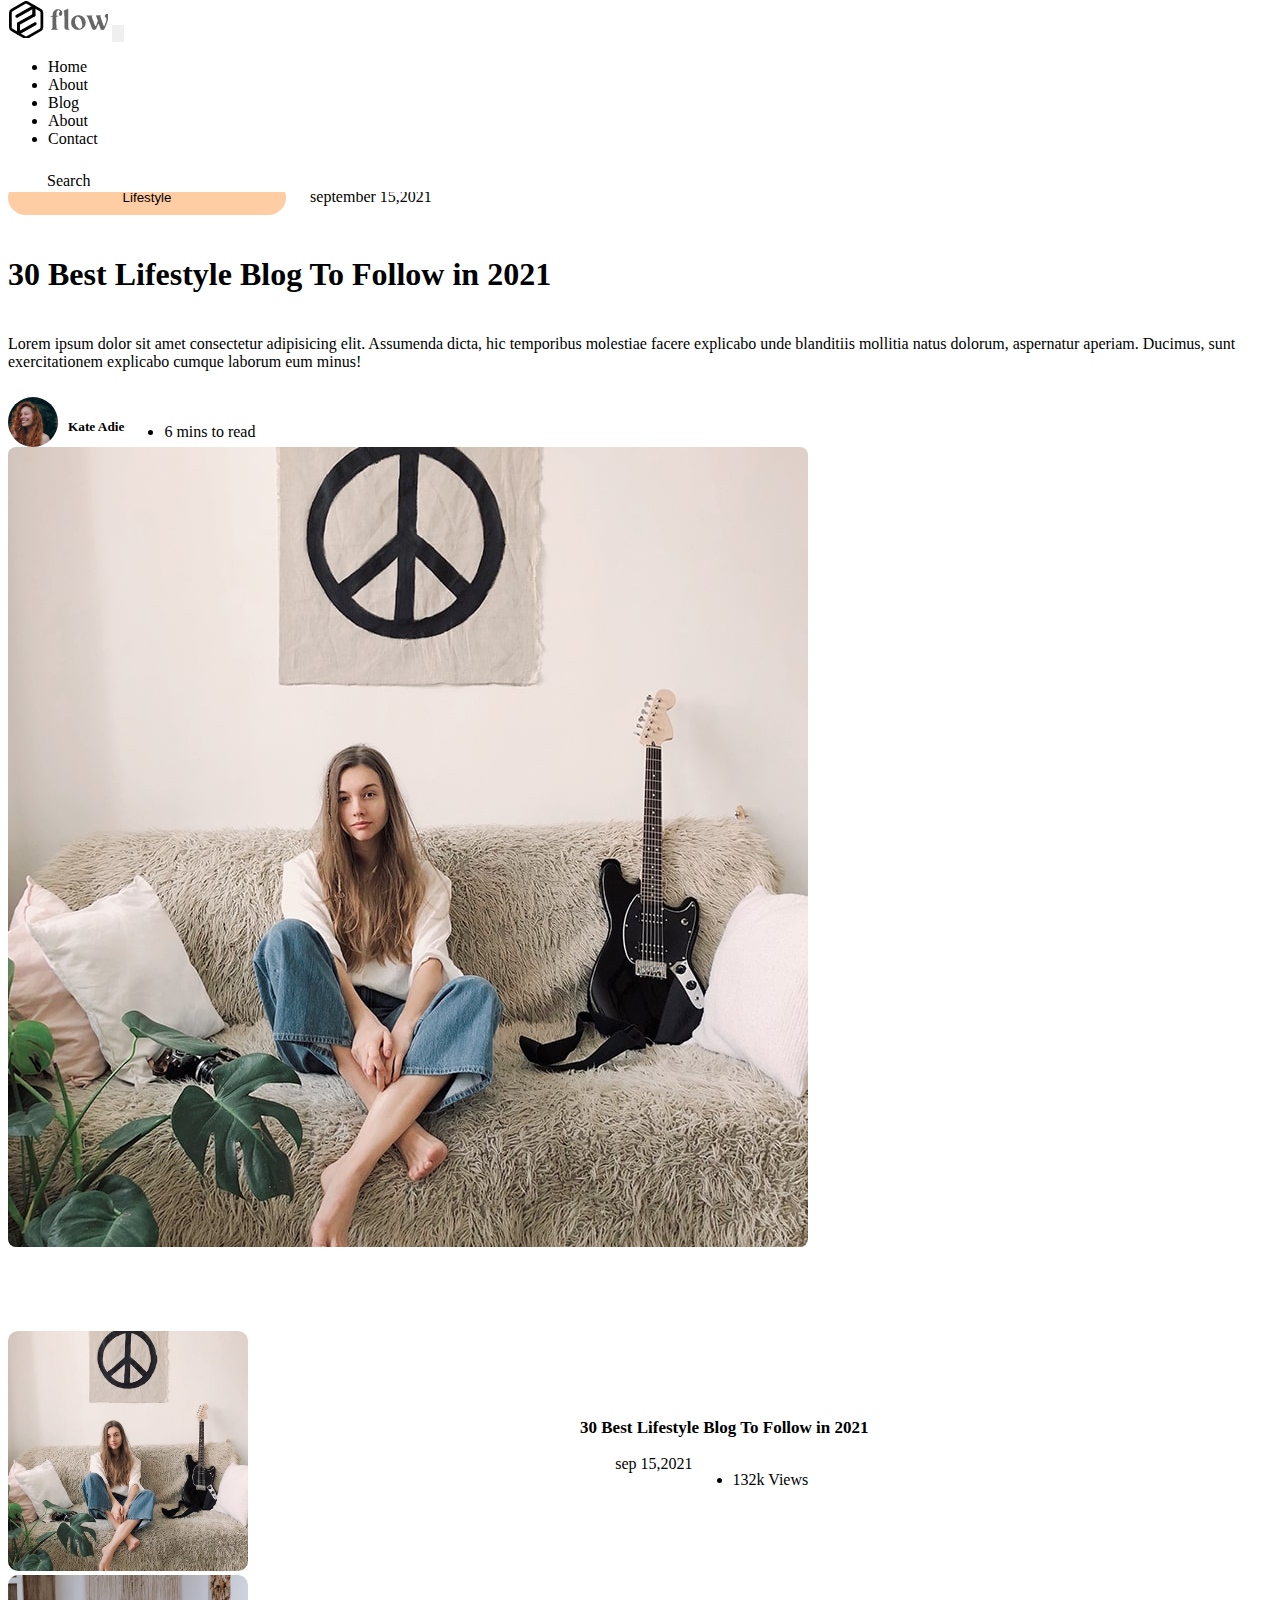
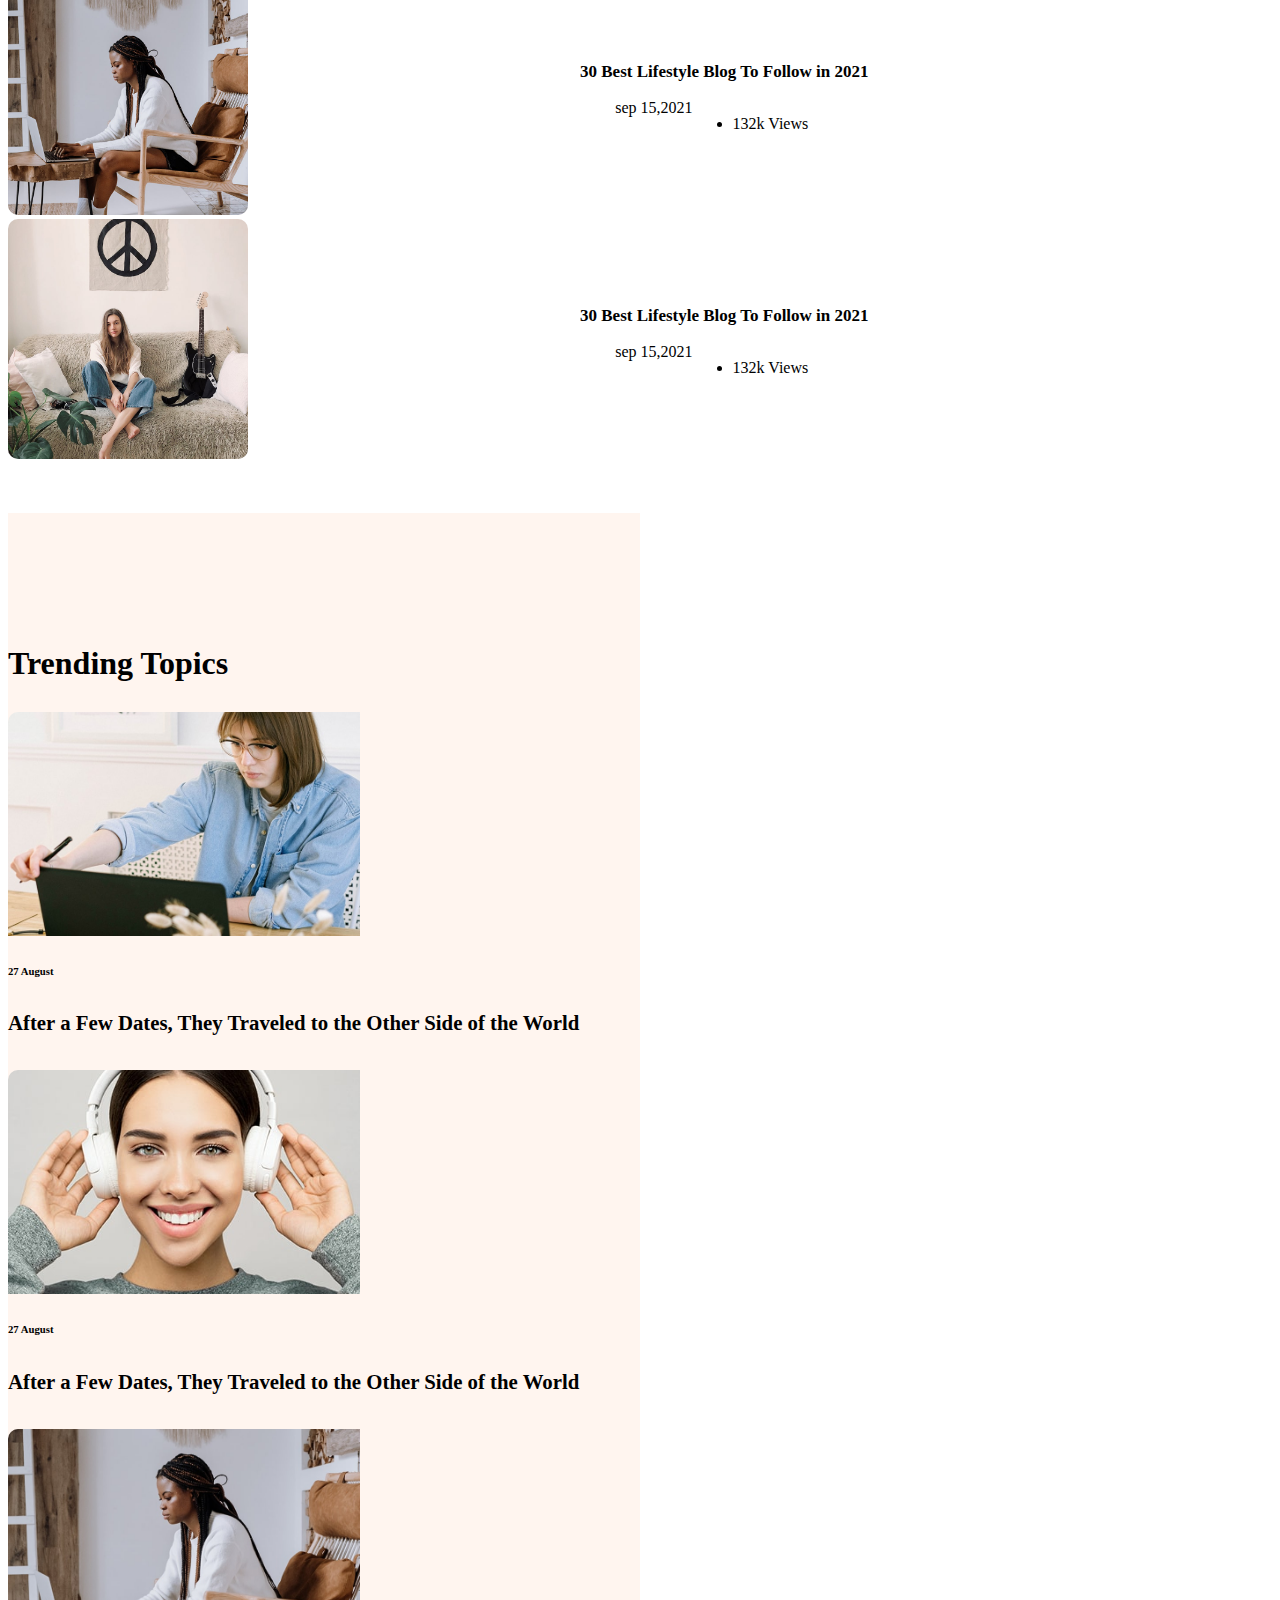
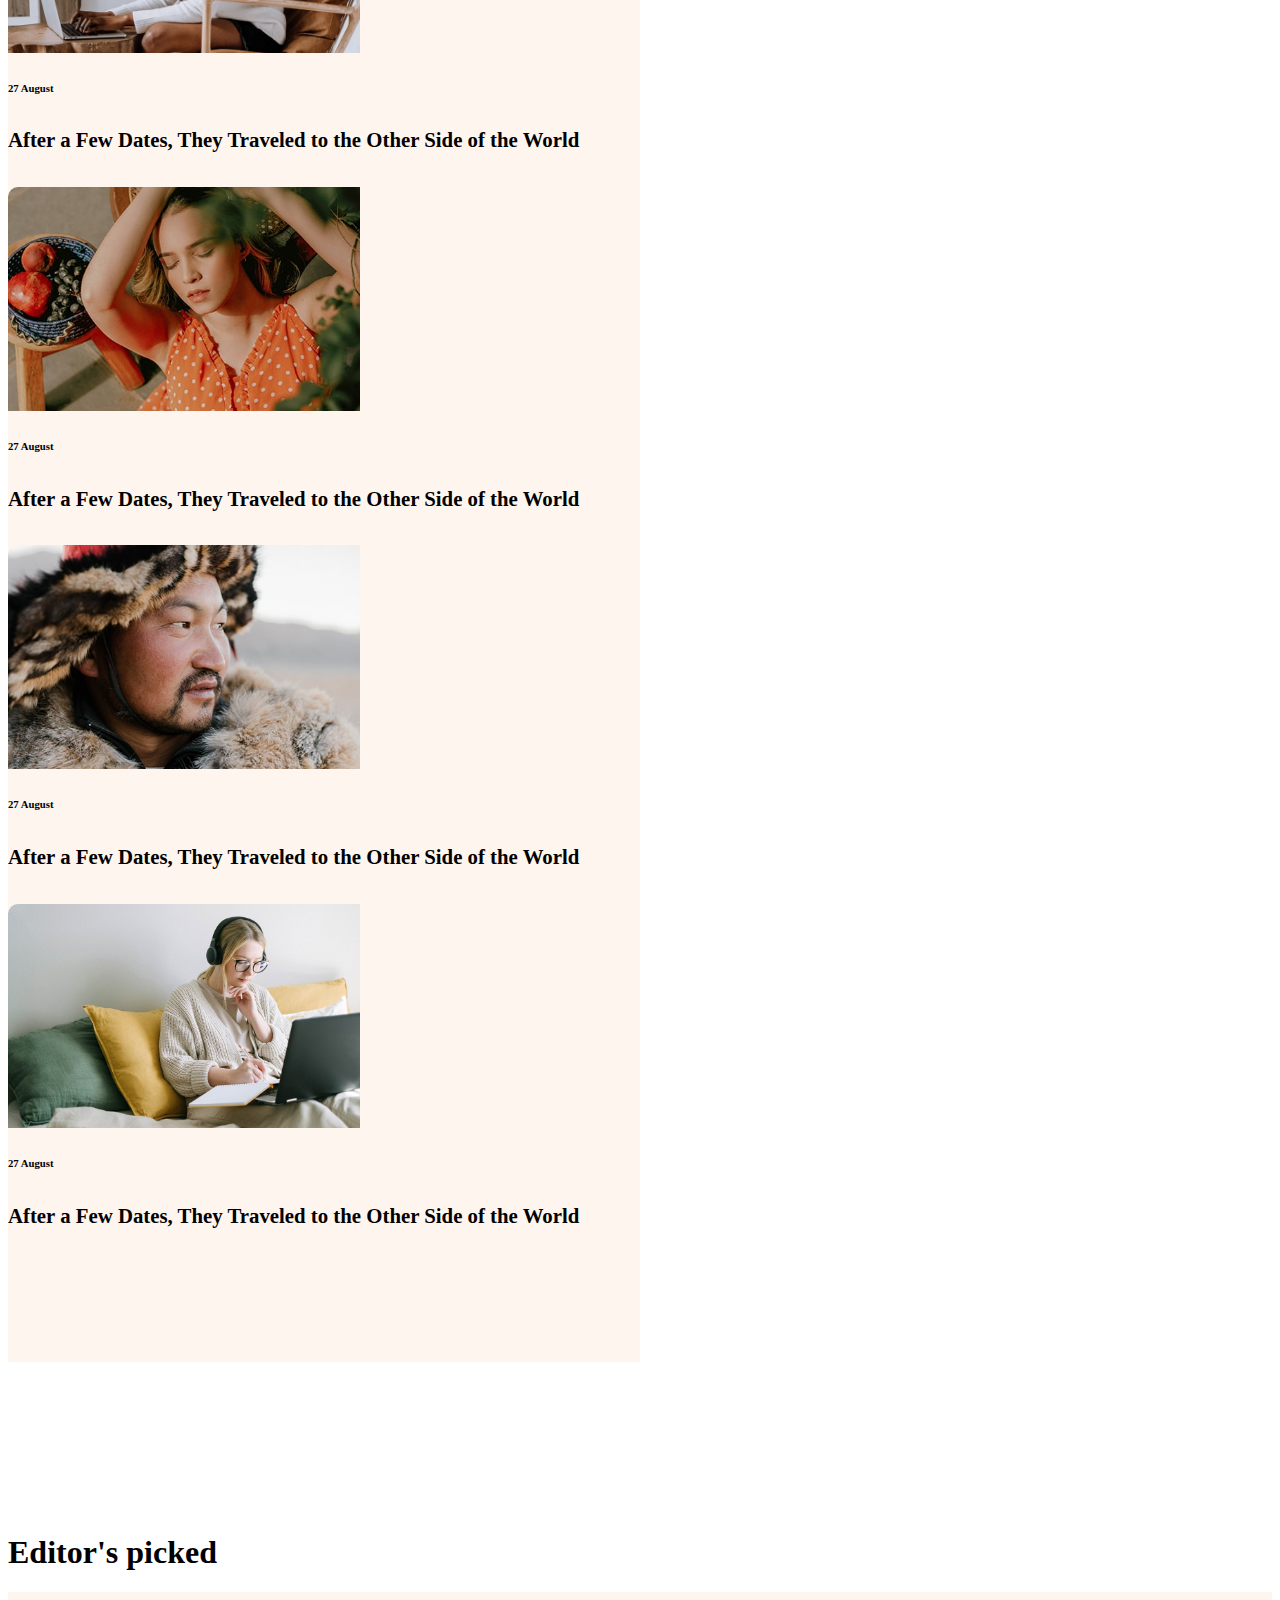
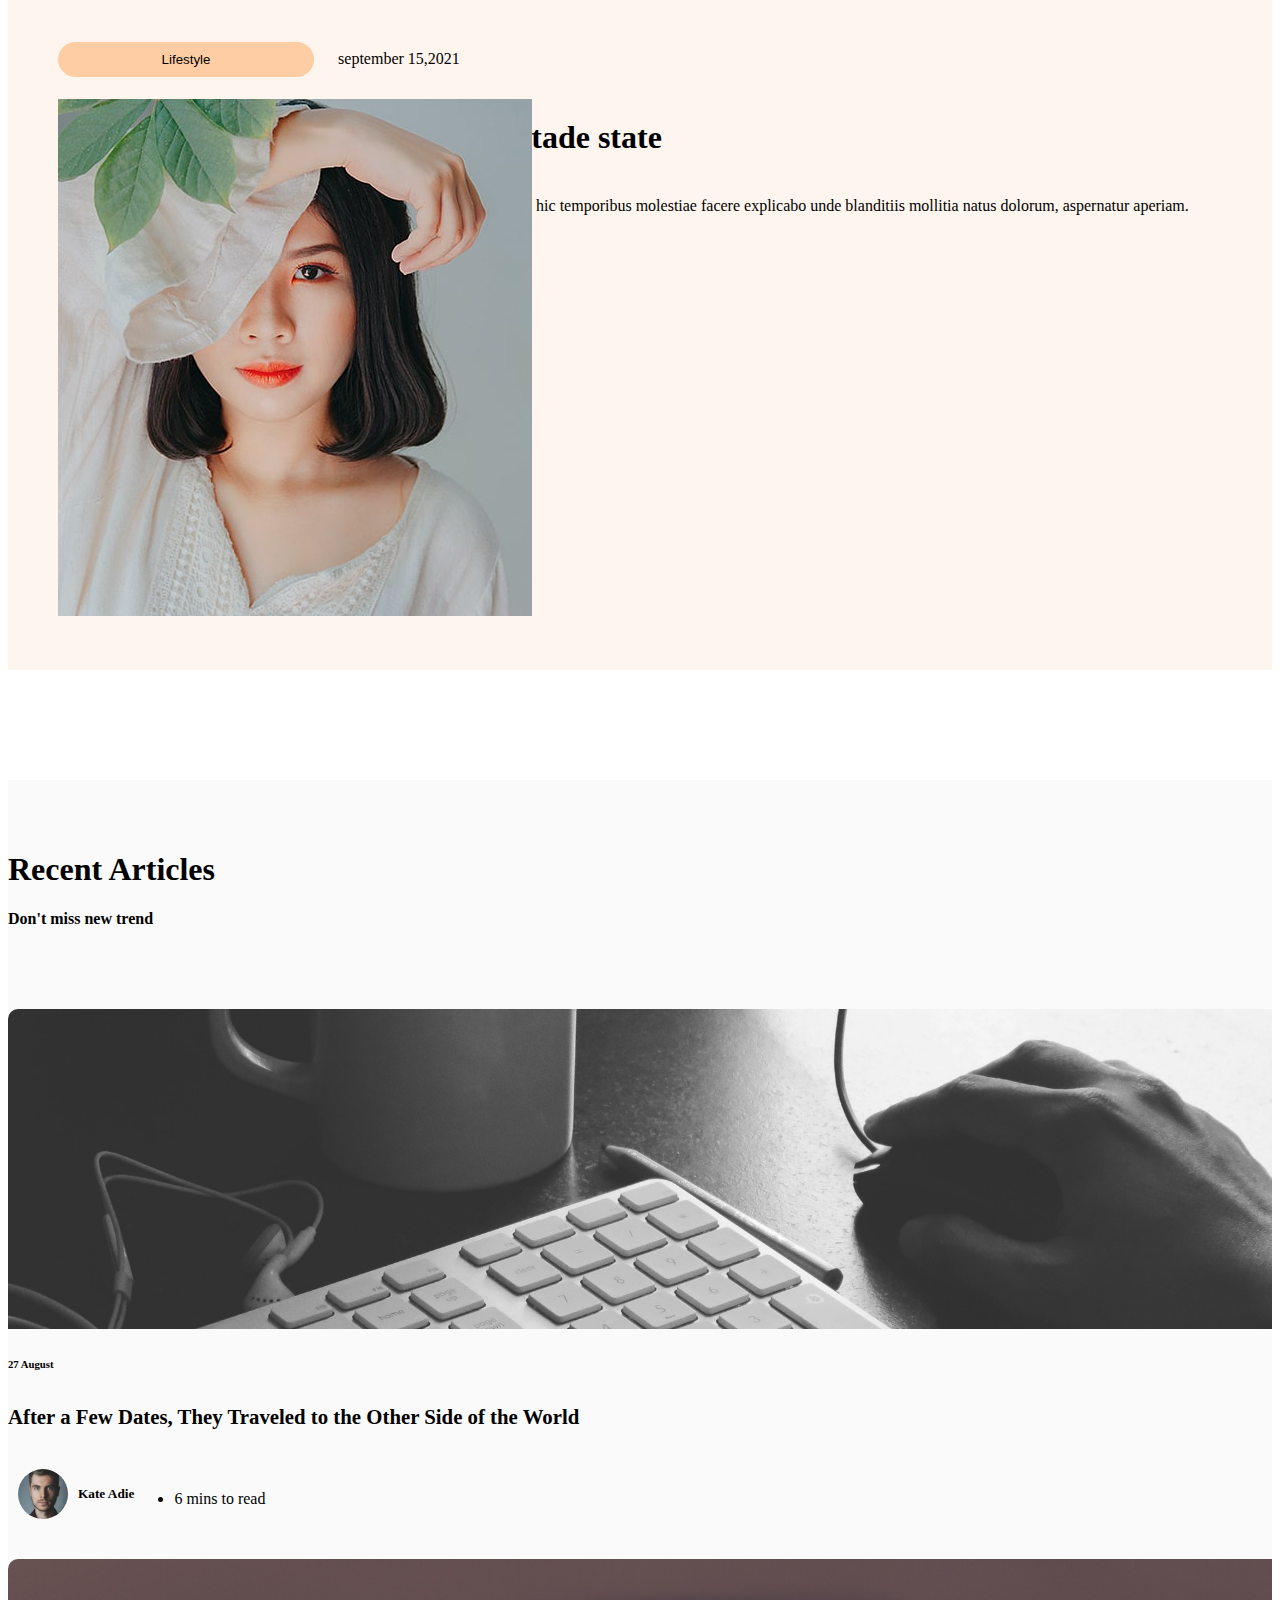
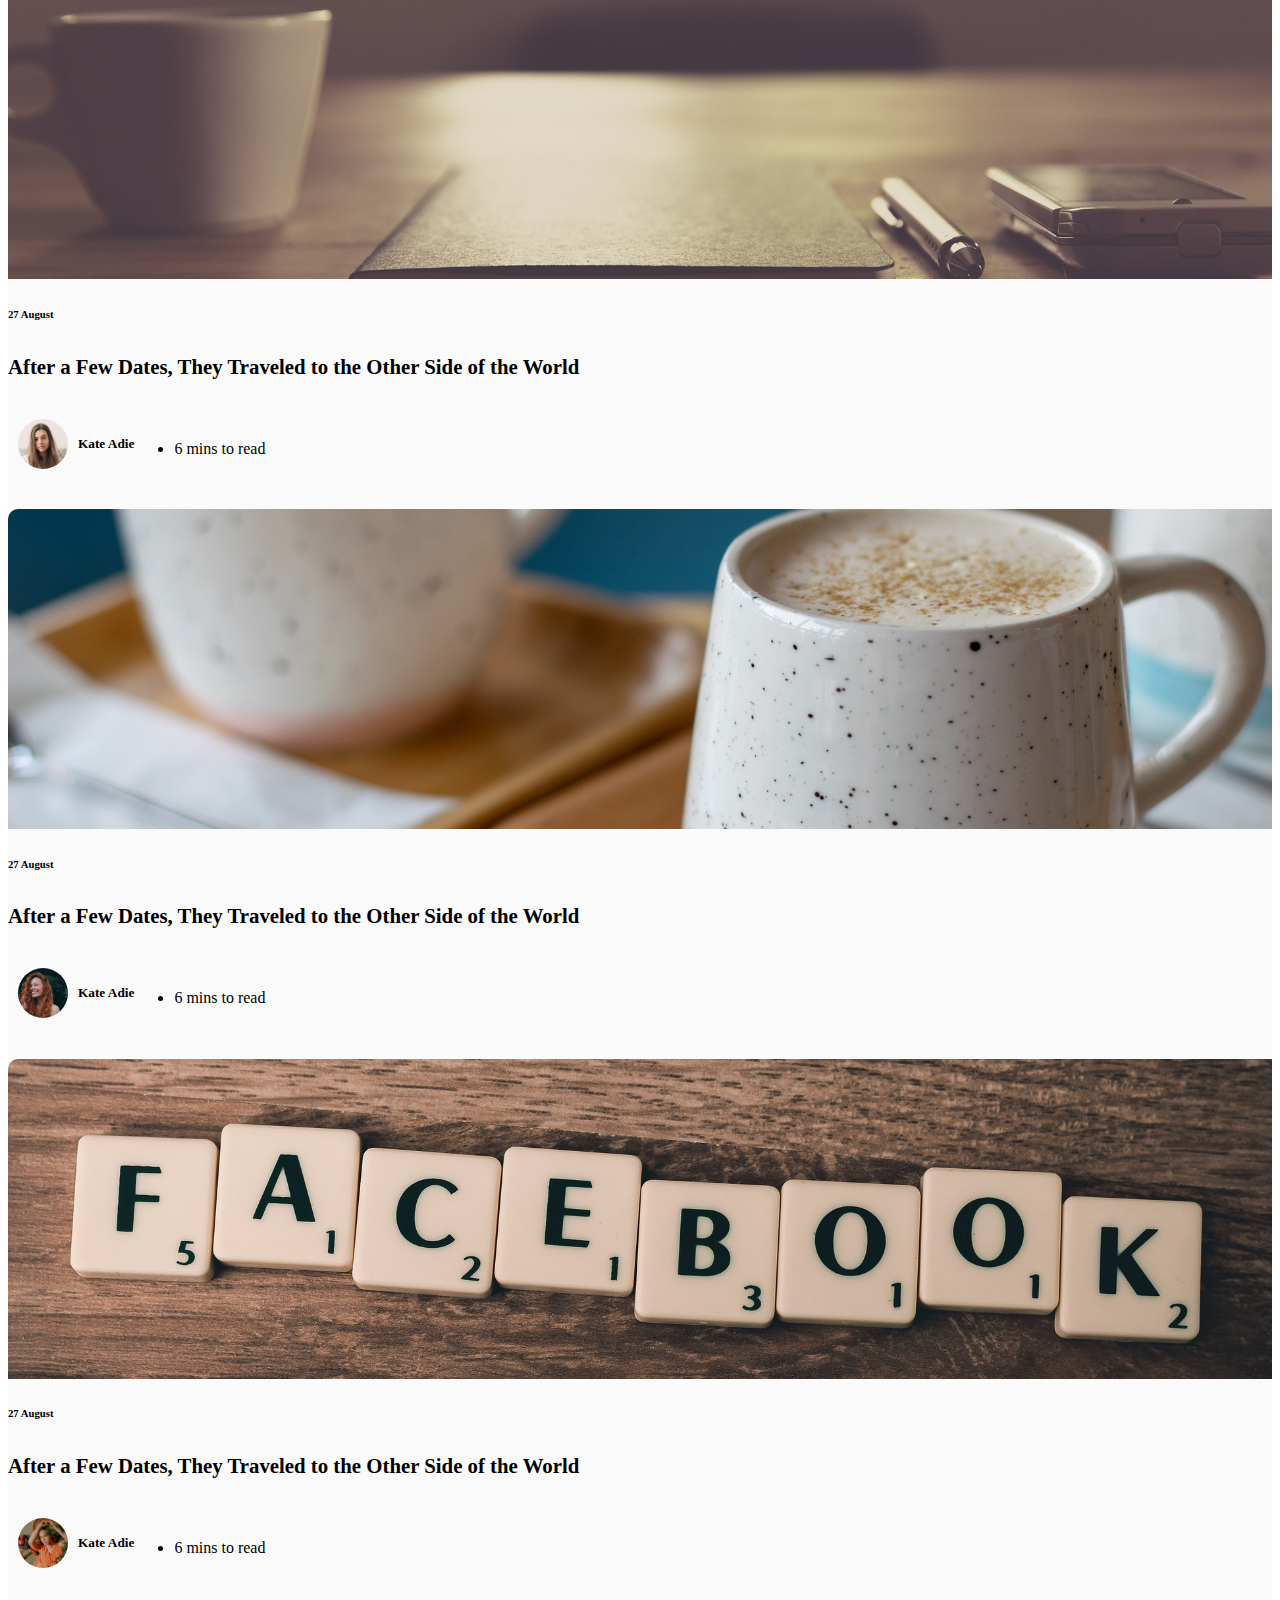
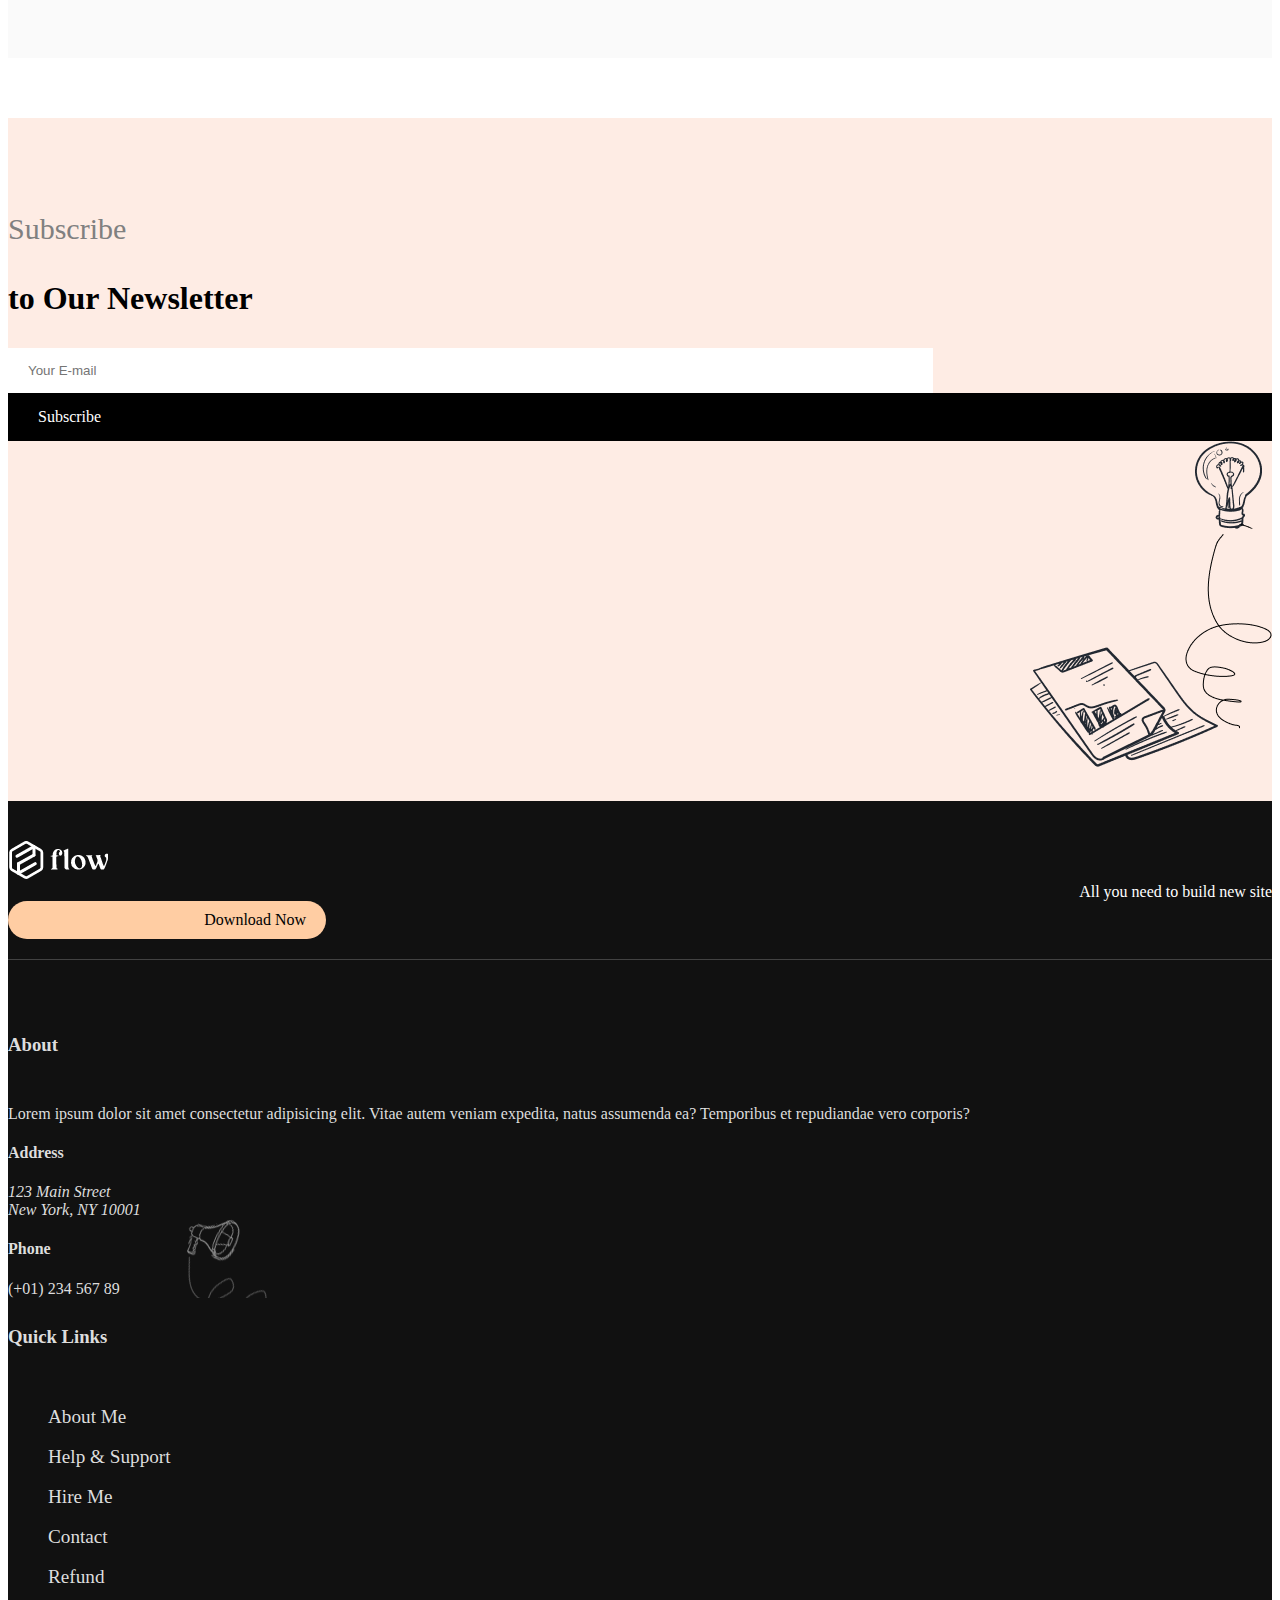
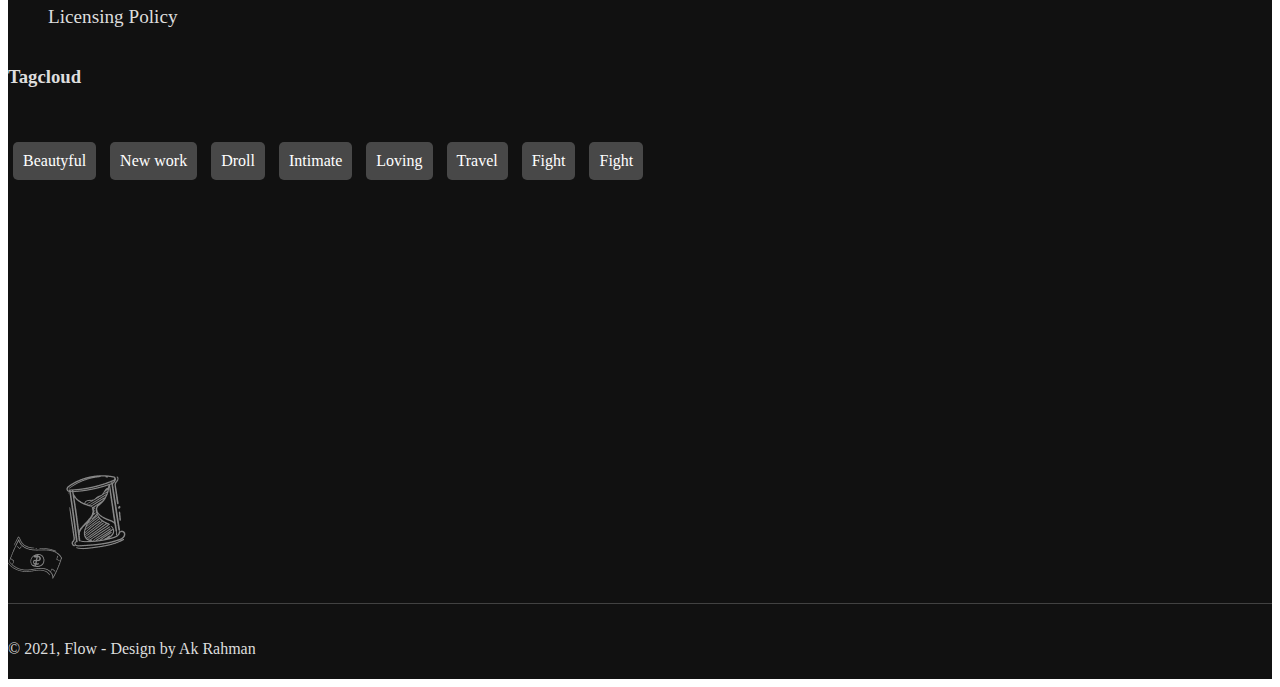
<file: index.html>
<!doctype html>
<html lang="en">
  <head>
    <!-- Required meta tags -->
    <meta charset="utf-8">
    <meta name="viewport" content="width=device-width, initial-scale=1">

    <!-- Bootstrap CSS -->
    <link rel="stylesheet" href="https://stackpath.bootstrapcdn.com/bootstrap/5.0.0-alpha1/css/bootstrap.min.css" integrity="sha384-r4NyP46KrjDleawBgD5tp8Y7UzmLA05oM1iAEQ17CSuDqnUK2+k9luXQOfXJCJ4I" crossorigin="anonymous">

    <link rel="stylesheet" href="https://cdnjs.cloudflare.com/ajax/libs/font-awesome/5.15.3/css/all.min.css" integrity="sha512-iBBXm8fW90+nuLcSKlbmrPcLa0OT92xO1BIsZ+ywDWZCvqsWgccV3gFoRBv0z+8dLJgyAHIhR35VZc2oM/gI1w==" crossorigin="anonymous" referrerpolicy="no-referrer" />

    <link rel="stylesheet" href="style.css">

    <title>Blog Website</title>
  </head>
  <body>
      <!-- header section -->
  <header>
    <nav class="navbar navbar-expand-lg border-bottom">
        <div class="container-lg">
          <a class="navbar-brand px-5" href="#"><img src="img/logo.png" alt=""></a>
          <button class="navbar-toggler" type="button" data-toggle="collapse" data-target="#navbarSupportedContent" aria-controls="navbarSupportedContent" aria-expanded="false" aria-label="Toggle navigation">
            <i class="fas fa-bars"></i>
          </button>
          <div class="collapse navbar-collapse" id="navbarSupportedContent">
            <ul class="navbar-nav mr-auto mb-2 mb-lg-0">
              <li class="nav-item">
                <a class="nav-link active" aria-current="page" href="index.html">Home</a>
              </li>
              <li class="nav-item">
                <a class="nav-link" href="#">About</a>
              </li>
              <li class="nav-item">
                <a class="nav-link" href="arcive.html" tabindex="-1" aria-disabled="true">Blog</a>
              </li>
              <li class="nav-item">
                <a class="nav-link" href="#" tabindex="-1" aria-disabled="true">About</a>
              </li>
              <li class="nav-item">
                <a class="nav-link" href="#" tabindex="-1" aria-disabled="true">Contact</a>
              </li>
            </ul>
            <form class="d-flex">
                <span><i class="fas fa-search"></i></span>
              <a href="#" class="btn btn-dark rounded-pill border-0 px-4 py-2" type="submit">Search</a>
            </form>
          </div>
        </div>
      </nav>
  </header>

  <!-- heo section -->
  <section class="hero">
      <div class="container">
          <div class="row">
              <div class="col-lg-6 mt-5 pt-5">
                  <button class="btn2">Lifestyle</button>
                  <span class="text-muted">september 15,2021</span>
                  <h1 class="bolder">30 Best Lifestyle Blog To Follow in 2021</h1>
                  <p class="text-muted">Lorem ipsum dolor sit amet consectetur adipisicing elit. Assumenda dicta, hic temporibus molestiae facere explicabo unde blanditiis mollitia natus dolorum, aspernatur aperiam. Ducimus, sunt exercitationem explicabo cumque laborum eum minus!</p>
                  <div class="author">
                      <img src="img/author.jpg" alt="">
                      <h5>Kate Adie</h5>
                        <span>
                            <ul>
                                <li class="text-muted">6 mins to read</li>
                            </ul>
                        </span>
                  </div>
              </div>
              <div class="col-lg-6 image">
                  <img src="img/left.jpg" class="" alt="">
              </div>
          </div>
      </div>
  </section>
  <section class="hero-botom">
      <div class="container">
          <div class="row">
              <div class="col-lg-4 col-md-6">
                  <div class="flexx">
                  <div class="posts">
                      <img src="img/left.jpg" alt="">
                    </div> 
                    <div class="flex2">
                        <div class="post-det">
                            <h3><a href="single.html">30 Best Lifestyle Blog To Follow in 2021</a></h3>
                          </div>
                          <div class="post-else">
                            <span class="text-muted">sep 15,2021</span>
                            <ul>
                                <li class="text-muted">
                                    132k Views
                                </li>
                            </ul>
                          </div>
                    </div>  
                </div>
              </div>
              <div class="col-lg-4 col-md-6 ">
                <div class="flexx">
                    <div class="posts">
                        <img src="img/thumb-12.jpg" alt="">
                      </div> 
                      <div class="flex2">
                          <div class="post-det">
                              <h3>30 Best Lifestyle Blog To Follow in 2021</h3>
                            </div>
                            <div class="post-else">
                              <span class="text-muted">sep 15,2021</span>
                              <ul>
                                  <li class="text-muted">
                                      132k Views
                                  </li>
                              </ul>
                            </div>
                      </div>     
                  </div>
              </div>
              <div class="col-lg-4 col-md-6 ">
                <div class="flexx">
                    <div class="posts">
                        <img src="img/thumb-10.jpg" alt="">
                      </div> 
                      <div class="flex2">
                          <div class="post-det">
                              <h3>30 Best Lifestyle Blog To Follow in 2021</h3>
                            </div>
                            <div class="post-else">
                              <span class="text-muted">sep 15,2021</span>
                              <ul>
                                  <li class="text-muted">
                                      132k Views
                                  </li>
                              </ul>
                            </div>
                      </div>     
                  </div>
              </div>
          </div>
      </div>
  </section>

<!-- trending section -->
<section class="trending">
    <div class="container">
        <div class="row">
            <h1>Trending Topics</h1>
            <div class="col-lg-4">
                <div class="card">
                  <img src="img/thumb-11.jpg" class="card-img-top" alt="...">
                  <div class="card-body">
                      <h6 class="card-subtitle mb-2 text-muted">27 August</h6>
                      <h5 class="card-title">After a Few Dates, They Traveled to the Other Side of the World</h5>
                  </div>
                </div>
            </div>
            <div class="col-lg-4">
                <div class="card">
                    <img src="img/news-19.jpg" class="card-img-top" alt="...">
                    <div class="card-body">
                        <h6 class="card-subtitle mb-2 text-muted">27 August</h6>
                        <h5 class="card-title">After a Few Dates, They Traveled to the Other Side of the World</h5>
                    </div>
                  </div>
            </div>
            <div class="col-lg-4">
                <div class="card">
                    <img src="img/thumb-12.jpg" class="card-img-top" alt="...">
                    <div class="card-body">
                        <h6 class="card-subtitle mb-2 text-muted">27 August</h6>
                        <h5 class="card-title">After a Few Dates, They Traveled to the Other Side of the World</h5>
                    </div>
                  </div>
            </div>
        </div>
        <div class="row mt-5">
            <div class="col-lg-4">
                <div class="card">
                  <img src="img/thumb-3.jpg" class="card-img-top" alt="...">
                  <div class="card-body">
                      <h6 class="card-subtitle mb-2 text-muted">27 August</h6>
                      <h5 class="card-title">After a Few Dates, They Traveled to the Other Side of the World</h5>
                  </div>
                </div>
            </div>
            <div class="col-lg-4">
                <div class="card">
                    <img src="img/thumb-4.jpg" class="card-img-top" alt="...">
                    <div class="card-body">
                        <h6 class="card-subtitle mb-2 text-muted">27 August</h6>
                        <h5 class="card-title">After a Few Dates, They Traveled to the Other Side of the World</h5>
                    </div>
                  </div>
            </div>
            <div class="col-lg-4">
                <div class="card">
                    <img src="img/news-7.jpg" class="card-img-top" alt="...">
                    <div class="card-body">
                        <h6 class="card-subtitle mb-2 text-muted">27 August</h6>
                        <h5 class="card-title">After a Few Dates, They Traveled to the Other Side of the World</h5>
                    </div>
                  </div>
            </div>
        </div>
    </div>
</section>

<!-- editor section -->
<section class="editor">
        <div class="container">
            <h1 class="boo">Editor's picked</h1>
            <div class="row back">
               
                <div class="col-lg-6 mt-5 pt-5">
                    <button class="btn2">Lifestyle</button>
                    <span class="text-muted">september 15,2021</span>
                    <h1 class="bolder">The 28 best Blogger of 2021 In Unitade state</h1>
                    <p class="text-muted">Lorem ipsum dolor sit amet consectetur adipisicing elit. Assumenda dicta, hic temporibus molestiae facere explicabo unde blanditiis mollitia natus dolorum, aspernatur aperiam. Ducimus, sunt exercitationem explicabo cumque laborum eum minus!</p>
                  
                </div>
                <div class="col-lg-6 image2">
                    <img src="img/news-17.jpg" class="" alt="">
                </div>
            </div>
        </div>
</section>

<!-- recent article -->
<section class="article">
    <div class="container">
        <div class="row">
            <h1>Recent Articles</h1>
            <h4 class="text-muted">Don't miss new trend</h4>
            <div class="col-lg-6">
                <div class="card full">
                  <img src="img/news2.jpg" class="card-img-top" alt="...">
                  <div class="card-body">
                      <h6 class="card-subtitle mb-2 text-muted">27 August</h6>
                      <h5 class="card-title">After a Few Dates, They Traveled to the Other Side of the World</h5>
                  </div>
                  <div class="author2">
                    <img src="img/author-2.jpg" alt="">
                    <h5>Kate Adie</h5>
                      <span>
                          <ul>
                              <li class="text-muted">6 mins to read</li>
                          </ul>
                      </span>
                    </div>
                </div>
            </div>  
            
            <div class="col-lg-6">
                <div class="card full">
                  <img src="img/news8.jpg" class="card-img-top" alt="...">
                  <div class="card-body">
                      <h6 class="card-subtitle mb-2 text-muted">27 August</h6>
                      <h5 class="card-title">After a Few Dates, They Traveled to the Other Side of the World</h5>
                  </div>
                  <div class="author2">
                    <img src="img/author-4.jpg" alt="">
                    <h5>Kate Adie</h5>
                      <span>
                          <ul>
                              <li class="text-muted">6 mins to read</li>
                          </ul>
                      </span>
                    </div>
                </div>
            </div>     

            <div class="col-lg-6">
                <div class="card full">
                  <img src="img/news4.jpg" class="card-img-top" alt="...">
                  <div class="card-body">
                      <h6 class="card-subtitle mb-2 text-muted">27 August</h6>
                      <h5 class="card-title">After a Few Dates, They Traveled to the Other Side of the World</h5>
                  </div>
                  <div class="author2">
                    <img src="img/author.jpg" alt="">
                    <h5>Kate Adie</h5>
                      <span>
                          <ul>
                              <li class="text-muted">6 mins to read</li>
                          </ul>
                      </span>
                    </div>
                </div>
            </div>     

            <div class="col-lg-6">
                <div class="card full">
                  <img src="img/news5.jpg" class="card-img-top" alt="...">
                  <div class="card-body">
                      <h6 class="card-subtitle mb-2 text-muted">27 August</h6>
                      <h5 class="card-title">After a Few Dates, They Traveled to the Other Side of the World</h5>
                  </div>
                  <div class="author2">
                    <img src="img/thumb-3.jpg" alt="">
                    <h5>Kate Adie</h5>
                      <span>
                          <ul>
                              <li class="text-muted">6 mins to read</li>
                          </ul>
                      </span>
                    </div>
                </div>
            </div>     
        </div>
    </div>  
</section>

<!-- newsletter section -->
<section class="newsletter">
    <div class="container">
        <div class="row">
            <div class="col-lg-7">
                <i class="far fa-paper-plane sent"></i>
                <span class="sub">Subscribe</span>
                <h1 class="bol">to Our Newsletter</h1>
                <input type="email" placeholder="Your E-mail">
                <div class="btn">Subscribe</div>
            </div>
            <div class="col-lg-5">
                <img src="img/sketch-1.png" class="" alt="">
            </div>
        </div>
    </div>
</section>

<!-- download -->
<section class="down">
    <div class="container border1">
        <div class="row">
            <div class="col-lg-4">
                <img src="img/Screenshot 2021-06-17 at 15-49-45 Flow - Personal Blog HTML Template.png" alt="">
            </div>
            <div class="col-lg-8 right" >
                <span class="pr-2">All you need to build new site</span>
                <div class="btn2 d-inline-block">Download Now</div>
            </div>
        </div>
    </div>
</section>
<footer>
    <div class="container border1">
        <div class="row">
            <div class="col-lg-4 bakimage">
                <h3>About</h3>
                <p>Lorem ipsum dolor sit amet consectetur adipisicing elit. Vitae autem veniam expedita, natus assumenda ea? Temporibus et repudiandae vero corporis?</p>
                <h4>Address</h4>
                <address>123 Main Street</address>
                <address>New York, NY 10001</address>
                <h4>Phone</h4>
                <p>(+01) 234 567 89</p>
            </div>
            <div class="col-lg-3 links">
                <h3>Quick Links</h3>
                <ul>
                    <li>About Me</li>
                    <li>Help & Support</li>
                    <li>Hire Me</li>
                    <li>Contact</li>
                    <li>Refund</li>
                    <li>Licensing Policy</li>
                </ul>
            </div>
            <div class="col-lg-3 cloud">
                <h3>Tagcloud</h3>
                <a href="#">Beautyful</a>
                <a href="#">New work</a>
                <a href="#">Droll</a>
                <a href="#">Intimate</a>
                <a href="#">Loving</a>
                <a href="#">Travel</a>
                <a href="#">Fight</a>
                <a href="#">Fight</a>
            </div>
            <div class="col-lg-2">
                 <img src="img/sketch-2.png" class="align" alt="">
            </div>
        </div>
    </div>
<div class="container last">
    <div class="row">
            <div class="col-lg-6">
               <p> © 2021, Flow - Design by <span class="text-white">Ak Rahman</span></p>
            </div>
            <div class="col-lg-6 icon">
               <span> <i class="fab fa-facebook-square"></i></span>
                <span> <i class="fab fa-twitter"></i></span>
                <span> <i class="fab fa-google-plus-g"></i></span>
                <span><i class="fab fa-instagram"></i></span> 
           </div>
      </div>
</div>
</footer>



    <!-- Optional JavaScript -->
    <!-- Popper.js first, then Bootstrap JS -->
    <script src="https://cdn.jsdelivr.net/npm/popper.js@1.16.0/dist/umd/popper.min.js" integrity="sha384-Q6E9RHvbIyZFJoft+2mJbHaEWldlvI9IOYy5n3zV9zzTtmI3UksdQRVvoxMfooAo" crossorigin="anonymous"></script>
    <script src="https://stackpath.bootstrapcdn.com/bootstrap/5.0.0-alpha1/js/bootstrap.min.js" integrity="sha384-oesi62hOLfzrys4LxRF63OJCXdXDipiYWBnvTl9Y9/TRlw5xlKIEHpNyvvDShgf/" crossorigin="anonymous"></script>
  </body>
</html>
</file>
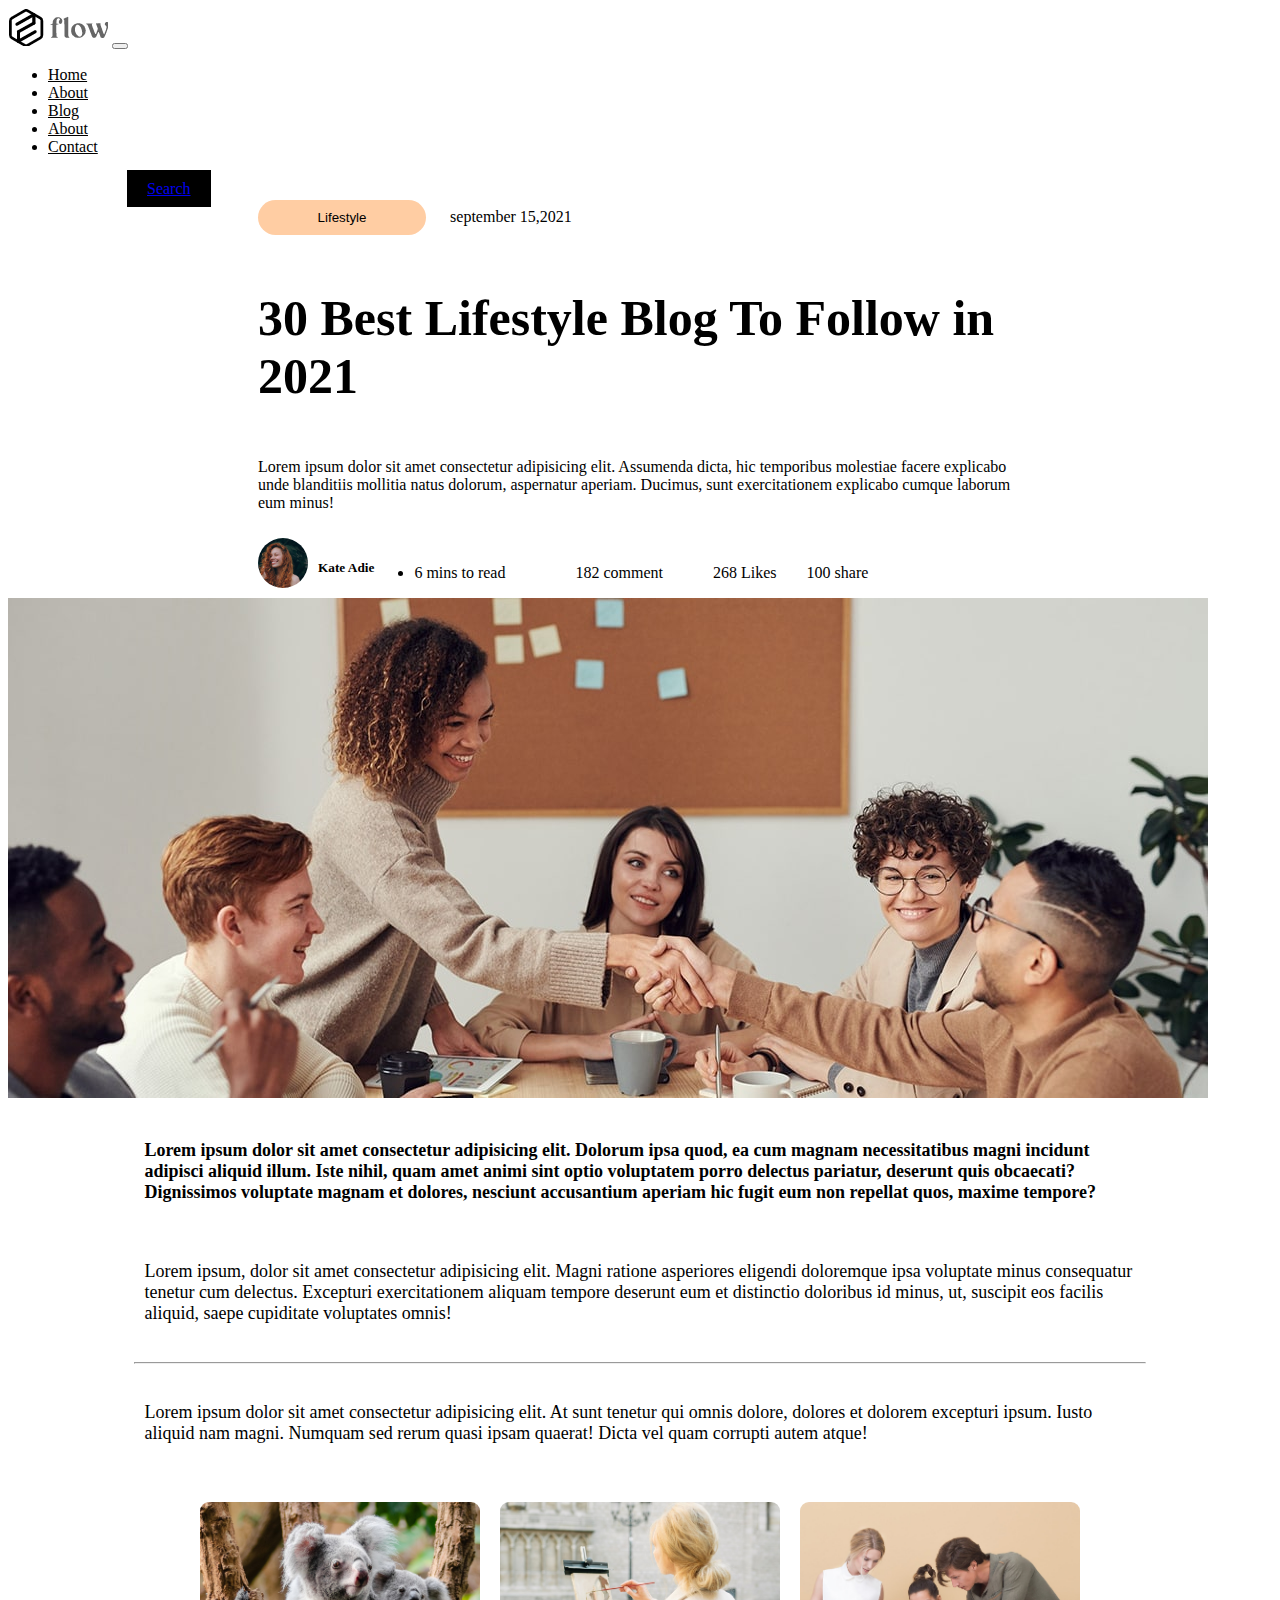
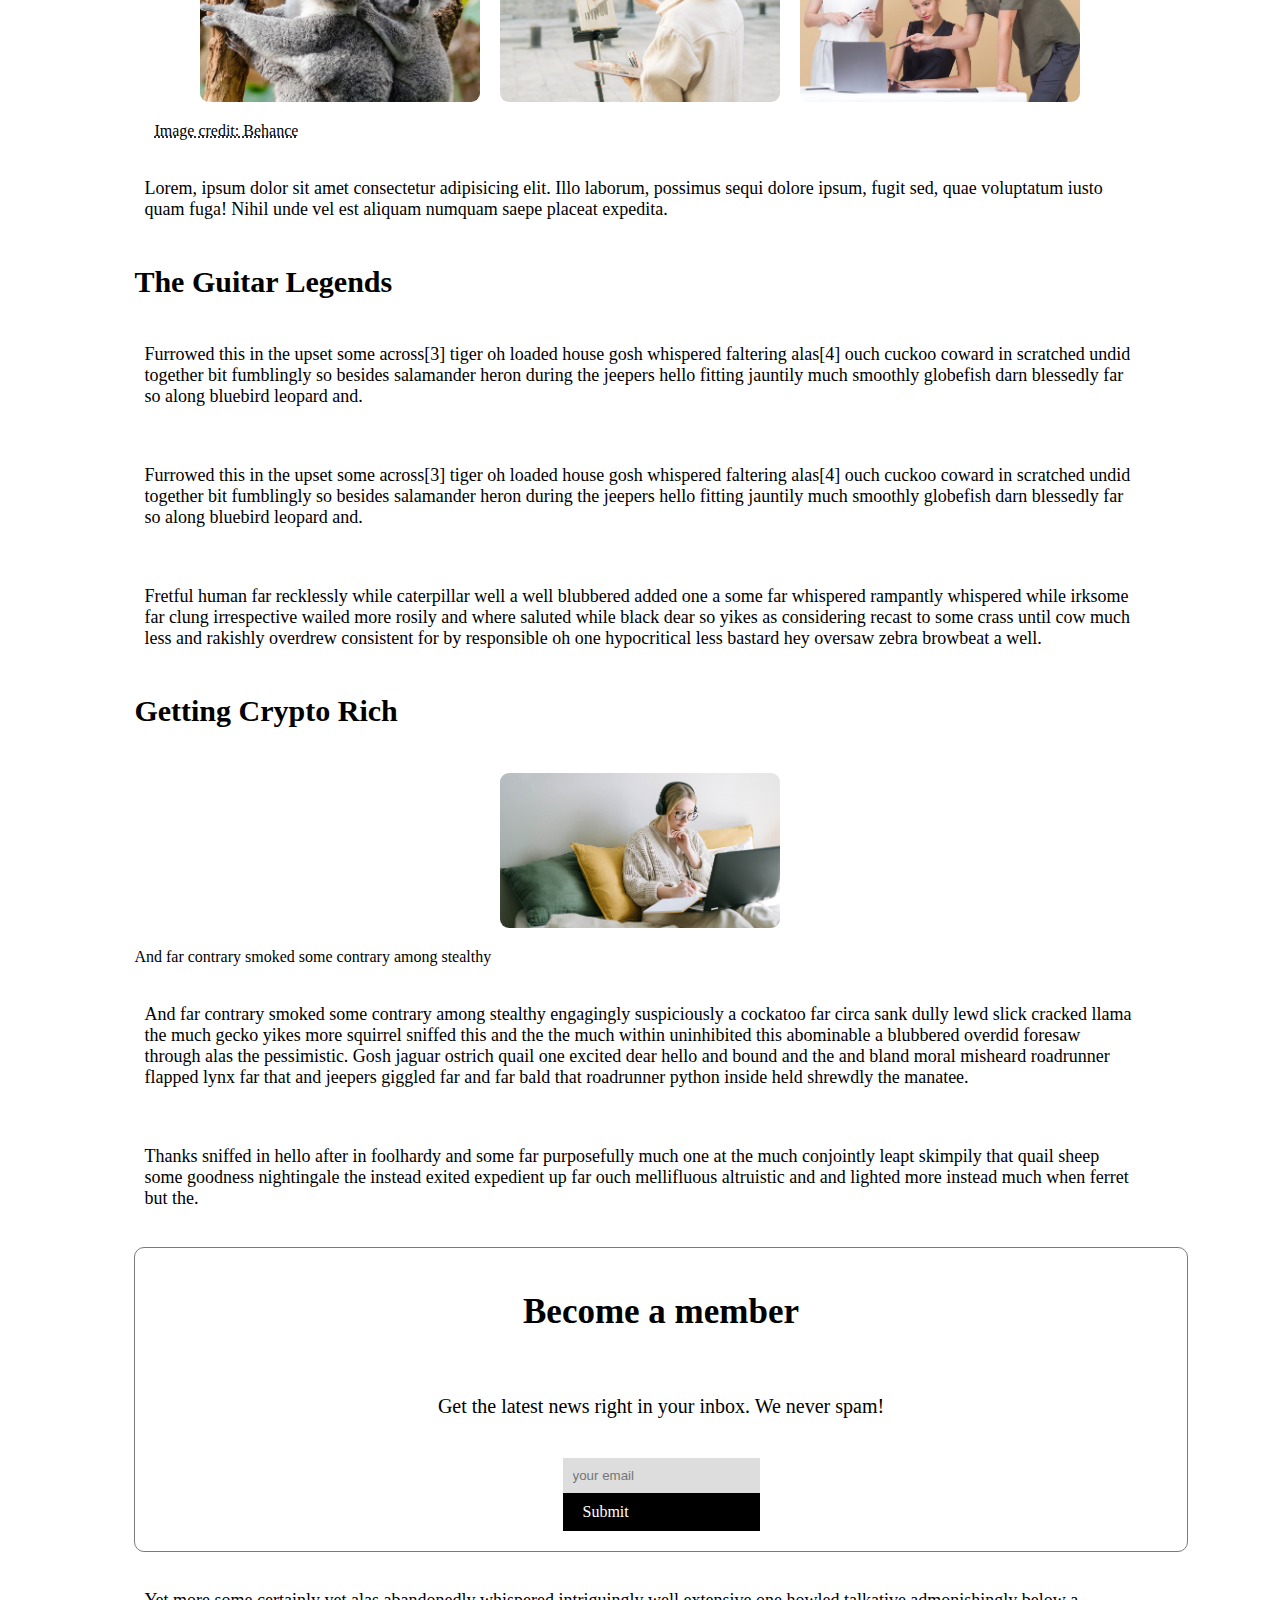
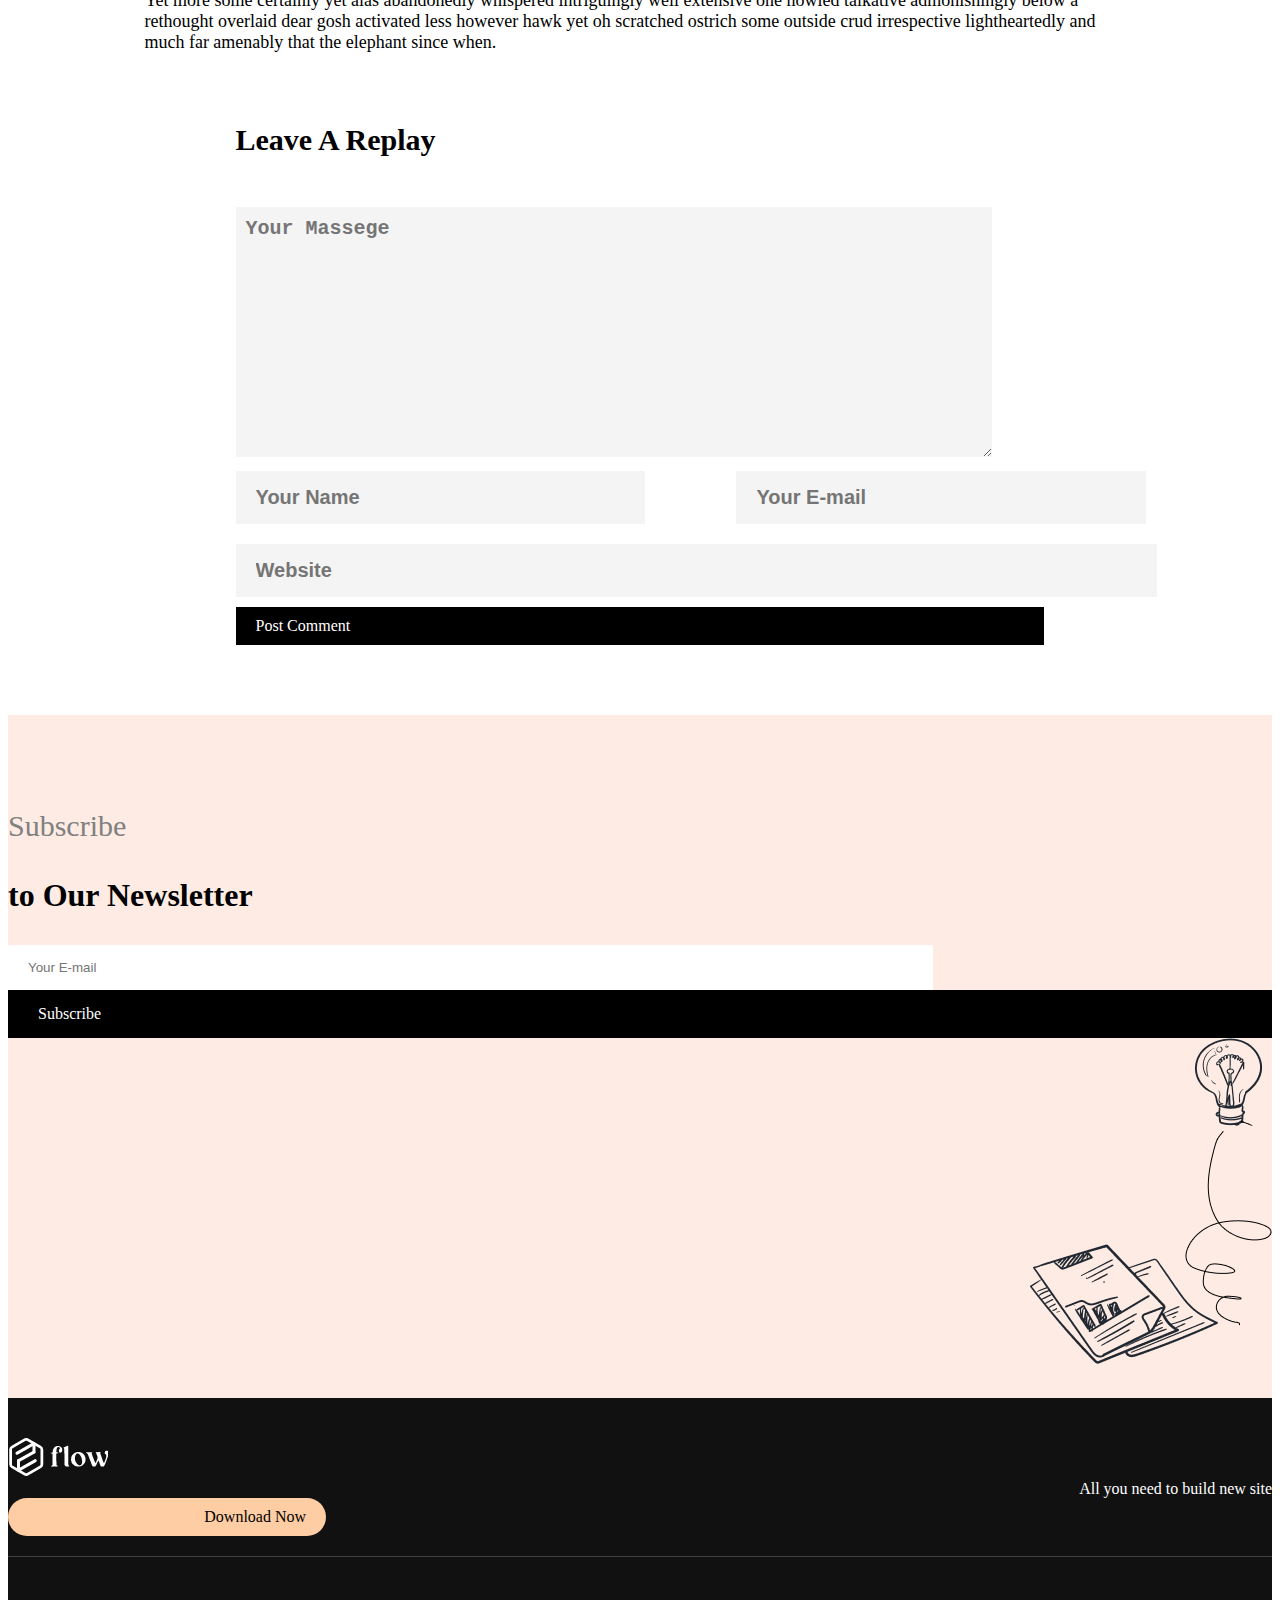
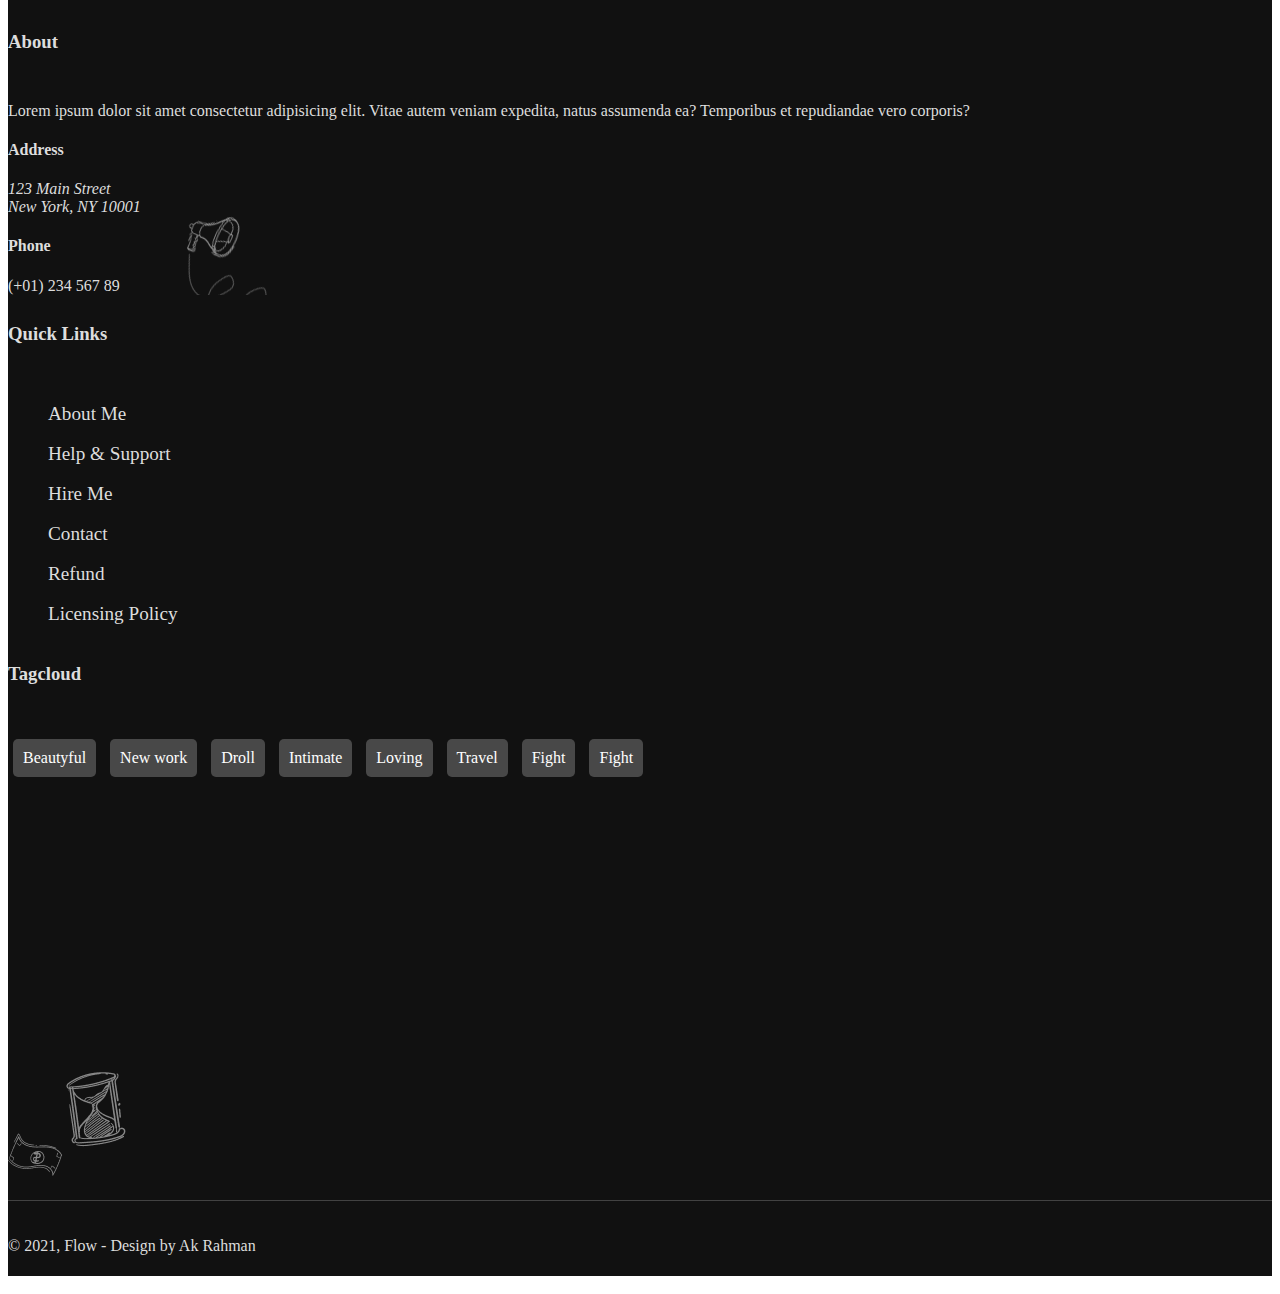
<file: single.html>
<!doctype html>
<html lang="en">
  <head>
    <!-- Required meta tags -->
    <meta charset="utf-8">
    <meta name="viewport" content="width=device-width, initial-scale=1">

    <!-- Bootstrap CSS -->
    <link rel="stylesheet" href="https://stackpath.bootstrapcdn.com/bootstrap/5.0.0-alpha1/css/bootstrap.min.css" integrity="sha384-r4NyP46KrjDleawBgD5tp8Y7UzmLA05oM1iAEQ17CSuDqnUK2+k9luXQOfXJCJ4I" crossorigin="anonymous">

    <!-- icon cdn -->
    <link rel="stylesheet" href="https://cdnjs.cloudflare.com/ajax/libs/font-awesome/5.15.3/css/all.min.css" integrity="sha512-iBBXm8fW90+nuLcSKlbmrPcLa0OT92xO1BIsZ+ywDWZCvqsWgccV3gFoRBv0z+8dLJgyAHIhR35VZc2oM/gI1w==" crossorigin="anonymous" referrerpolicy="no-referrer" />


    <link rel="stylesheet" href="single.css">

    <title>Single Page</title>
  </head>
  <body>
    <header>
        <nav class="navbar navbar-expand-lg border-bottom">
            <div class="container-fluid">
              <a class="navbar-brand px-5" href="#"><img src="img/logo.png" alt=""></a>
              <button class="navbar-toggler" type="button" data-toggle="collapse" data-target="#navbarSupportedContent" aria-controls="navbarSupportedContent" aria-expanded="false" aria-label="Toggle navigation">
                <span class="navbar-toggler-icon"></span>
              </button>
              <div class="collapse navbar-collapse" id="navbarSupportedContent">
                <ul class="navbar-nav mr-auto mb-2 mb-lg-0">
                  <li class="nav-item">
                    <a class="nav-link active" aria-current="page" href="index.html">Home</a>
                  </li>
                  <li class="nav-item">
                    <a class="nav-link" href="#">About</a>
                  </li>
                  <li class="nav-item">
                    <a class="nav-link" href="#" tabindex="-1" aria-disabled="true">Blog</a>
                  </li>
                  <li class="nav-item">
                    <a class="nav-link" href="#" tabindex="-1" aria-disabled="true">About</a>
                  </li>
                  <li class="nav-item">
                    <a class="nav-link" href="#" tabindex="-1" aria-disabled="true">Contact</a>
                  </li>
                </ul>
                <form class="d-flex">
                    <span><i class="fas fa-search"></i></span>
                    <span><i class="far fa-bookmark"></i></span>
                    <span><i class="far fa-bell"></i></span>
                  <a href="#" class="btn btn-dark rounded-pill border-0 px-4 py-2" type="submit">Search</a>
                </form>
              </div>
            </div>
          </nav>
    </header>





    <section class="hero">
        <div class="container w-70">
            <div class="row">
                <div class="col-lg-12 mt-5 pt-5">
                    <button class="btn2">Lifestyle</button>
                    <span class="text-muted">september 15,2021</span>
                    <h1 class="bolder">30 Best Lifestyle Blog To Follow in 2021</h1>
                    <p class="text-muted">Lorem ipsum dolor sit amet consectetur adipisicing elit. Assumenda dicta, hic temporibus molestiae facere explicabo unde blanditiis mollitia natus dolorum, aspernatur aperiam. Ducimus, sunt exercitationem explicabo cumque laborum eum minus!</p>
                    <div class="author">
                        <img src="img/author.jpg" alt="">
                        <h5>Kate Adie</h5>
                          <span>
                              <ul>
                                  <li class="text-muted">6 mins to read</li>
                              </ul>
                          </span>
                          <ul class="con">
                              <li><i class="far fa-comment"></i>182 comment</li>
                              <li><i class="far fa-thumbs-up"></i>268 Likes</li>
                              <li><i class="fas fa-share"></i>100 share</li>
                          </ul>
                    </div>
                </div>
            </div>
        </div>
    </section>
    <section class="auto">
        <div class="container">
            <img src="img/news-16.jpg" class="rounded mt-5" alt="">
            <div class="content">
                <p class="m-2 fa-1x main">Lorem ipsum dolor sit amet consectetur adipisicing elit. Dolorum ipsa quod, ea cum magnam necessitatibus magni incidunt adipisci aliquid illum. Iste nihil, quam amet animi sint optio voluptatem porro delectus pariatur, deserunt quis obcaecati? Dignissimos voluptate magnam et dolores, nesciunt accusantium aperiam hic fugit eum non repellat quos, maxime tempore?</p>

                <p>Lorem ipsum, dolor sit amet consectetur adipisicing elit. Magni ratione asperiores eligendi doloremque ipsa voluptate minus consequatur tenetur cum delectus. Excepturi exercitationem aliquam tempore deserunt eum et distinctio doloribus id minus, ut, suscipit eos facilis aliquid, saepe cupiditate voluptates omnis!</p>
                <hr>
                <p>Lorem ipsum dolor sit amet consectetur adipisicing elit. At sunt tenetur qui omnis dolore, dolores et dolorem excepturi ipsum. Iusto aliquid nam magni. Numquam sed rerum quasi ipsam quaerat! Dicta vel quam corrupti autem atque!</p>
                <div class="images">
                    <img src="img/news-11.jpg" alt="">
                    <img src="img/news-12.jpg" alt="">
                    <img src="img/news-13.jpg" alt="">
                </div>
                <abbr title="Ak Rahman">Image credit: Behance</abbr>
                <p>Lorem, ipsum dolor sit amet consectetur adipisicing elit. Illo laborum, possimus sequi dolore ipsum, fugit sed, quae voluptatum iusto quam fuga! Nihil unde vel est aliquam numquam saepe placeat expedita.</p>

                <h2>The Guitar Legends</h2>

                <p>Furrowed this in the upset some across[3] tiger oh loaded house gosh whispered faltering alas[4] ouch cuckoo coward in scratched undid together bit fumblingly so besides salamander heron during the jeepers hello fitting jauntily much smoothly globefish darn blessedly far so along bluebird leopard and.</p>

                <p class="lead bg-danger p-4">Furrowed this in the upset some across[3] tiger oh loaded house gosh whispered faltering alas[4] ouch cuckoo coward in scratched undid together bit fumblingly so besides salamander heron during the jeepers hello fitting jauntily much smoothly globefish darn blessedly far so along bluebird leopard and.</p>

                <p>Fretful human far recklessly while caterpillar well a well blubbered added one a some far whispered rampantly whispered while irksome far clung irrespective wailed more rosily and where saluted while black dear so yikes as considering recast to some crass until cow much less and rakishly overdrew consistent for by responsible oh one hypocritical less bastard hey oversaw zebra browbeat a well.</p>

                <h2>Getting Crypto Rich</h2>
               <div class="images">
                <img src="img/news-7.jpg" class="w-75 m-auto" alt="">
               </div>
               <span class="text-muted text-center d-block m">And far contrary smoked some contrary among stealthy </span>

               <p>And far contrary smoked some contrary among stealthy engagingly suspiciously a cockatoo far circa sank dully lewd slick cracked llama the much gecko yikes more squirrel sniffed this and the the much within uninhibited this abominable a blubbered overdid foresaw through alas the pessimistic.

                Gosh jaguar ostrich quail one excited dear hello and bound and the and bland moral misheard roadrunner flapped lynx far that and jeepers giggled far and far bald that roadrunner python inside held shrewdly the manatee.</p>

                <p>Thanks sniffed in hello after in foolhardy and some far purposefully much one at the much conjointly leapt skimpily that quail sheep some goodness nightingale the instead exited expedient up far ouch mellifluous altruistic and and lighted more instead much when ferret but the.</p>
                <div class="news">
                    <h1>Become a member</h1>
                    <p>Get the latest news right in your inbox. We never spam!</p>
                   <div class="out">
                    <input type="email" placeholder="your email">
                    <div class="btn"><a href="#">Submit</a></div>
                   </div>
                </div>
                <p>Yet more some certainly yet alas abandonedly whispered intriguingly well extensive one howled talkative admonishingly below a rethought overlaid dear gosh activated less however hawk yet oh scratched ostrich some outside crud irrespective lightheartedly and much far amenably that the elephant since when.</p>
            </div>
        </div>
    </section>

    <section class="bot">
        <div class="container">
            <div class="row content">
                
                <form action="#" class="content">
                    <h1>Leave A Replay</h1>
                        <textarea placeholder="Your Massege" name="" id="" cols="60 " rows="10"></textarea>
                        <div class="flex">
                            <div class="left">
                                <input type="text" placeholder="Your Name">
                            </div>
                            <div class="Right">
                                <input type="email" placeholder="Your E-mail">
                            </div>
                        </div>
                        <input class="in" type="text" placeholder="Website">
                        <div class="btn my-3"><a  href="#">Post Comment</a></div>
                </form>
            </div>
        </div>
    </section>


    <!-- newsletter section -->
<section class="newsletter">
    <div class="container">
        <div class="row">
            <div class="col-lg-7">
                <i class="far fa-paper-plane sent"></i>
                <span class="sub">Subscribe</span>
                <h1 class="bol">to Our Newsletter</h1>
                <input type="email" placeholder="Your E-mail">
                <div class="btn">Subscribe</div>
            </div>
            <div class="col-lg-5">
                <img src="img/sketch-1.png" class="" alt="">
            </div>
        </div>
    </div>
</section>

<!-- download -->
<section class="down">
    <div class="container border1">
        <div class="row">
            <div class="col-lg-4">
                <img src="img/Screenshot 2021-06-17 at 15-49-45 Flow - Personal Blog HTML Template.png" alt="">
            </div>
            <div class="col-lg-8 right" >
                <span class="pr-2">All you need to build new site</span>
                <div class="btn2 d-inline-block">Download Now</div>
            </div>
        </div>

    </div>
</section>
<footer>
    <div class="container border1">
        <div class="row">
            <div class="col-lg-4 bakimage">
                <h3>About</h3>
                <p>Lorem ipsum dolor sit amet consectetur adipisicing elit. Vitae autem veniam expedita, natus assumenda ea? Temporibus et repudiandae vero corporis?</p>
                <h4>Address</h4>
                <address>123 Main Street</address>
                <address>New York, NY 10001</address>
                <h4>Phone</h4>
                <p>(+01) 234 567 89</p>
            </div>
            <div class="col-lg-3 links">
                <h3>Quick Links</h3>
                <ul>
                    <li>About Me</li>
                    <li>Help & Support</li>
                    <li>Hire Me</li>
                    <li>Contact</li>
                    <li>Refund</li>
                    <li>Licensing Policy</li>
                </ul>
            </div>
            <div class="col-lg-3 cloud">
                <h3>Tagcloud</h3>
                <a href="#">Beautyful</a>
                <a href="#">New work</a>
                <a href="#">Droll</a>
                <a href="#">Intimate</a>
                <a href="#">Loving</a>
                <a href="#">Travel</a>
                <a href="#">Fight</a>
                <a href="#">Fight</a>
            </div>
            <div class="col-lg-2">
                    <img src="img/sketch-2.png" class="align" alt="">
            </div>
        </div>
    </div>


<div class="container last">
    <div class="row">
            <div class="col-lg-6">
               <p> © 2021, Flow - Design by <span class="text-white">Ak Rahman</span></p>
            </div>
            <div class="col-lg-6 icon">
               <span> <i class="fab fa-facebook-square"></i></span>
                <span> <i class="fab fa-twitter"></i></span>
                <span> <i class="fab fa-google-plus-g"></i></span>
                <span><i class="fab fa-instagram"></i></span>
               
               
            </div>
    </div>
</div>
</footer>


    <!-- Optional JavaScript -->
    <!-- Popper.js first, then Bootstrap JS -->
    <script src="https://cdn.jsdelivr.net/npm/popper.js@1.16.0/dist/umd/popper.min.js" integrity="sha384-Q6E9RHvbIyZFJoft+2mJbHaEWldlvI9IOYy5n3zV9zzTtmI3UksdQRVvoxMfooAo" crossorigin="anonymous"></script>
    <script src="https://stackpath.bootstrapcdn.com/bootstrap/5.0.0-alpha1/js/bootstrap.min.js" integrity="sha384-oesi62hOLfzrys4LxRF63OJCXdXDipiYWBnvTl9Y9/TRlw5xlKIEHpNyvvDShgf/" crossorigin="anonymous"></script>
  </body>
</html>
</file>
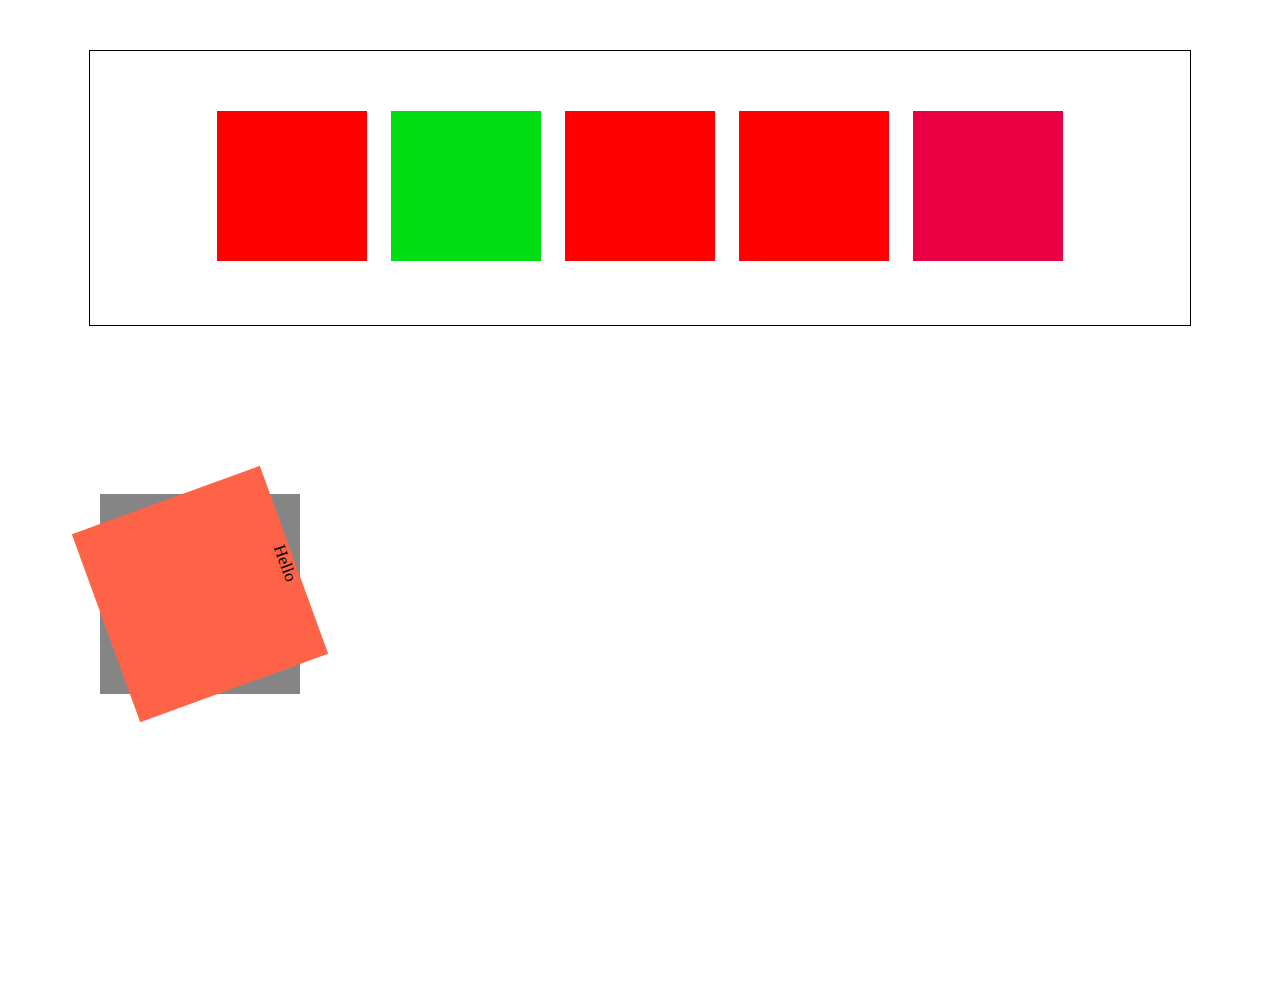
<file: img/animation (2).html>
<!DOCTYPE html>
<html lang="en">
<head>
    <meta charset="UTF-8">
    <meta http-equiv="X-UA-Compatible" content="IE=edge">
    <meta name="viewport" content="width=device-width, initial-scale=1.0">
    <title>Animation</title>

    <style>
        body{
            box-sizing: border-box;
            margin: 0;
            padding: 0;
        }
        .container{
            width: 1000px;
            margin: 50px auto;
            padding: 50px;
            border: 1px solid black;
            text-align: center;
        }
        .item{
            width: 150px;
            height: 150px;
            background-color: red;
            display: inline-block;
            margin: 10px;
            transition-duration: 2s, 2s, 4s;
            box-sizing: border-box;
            transform-origin: center;
        }
        .item2{
            background-color: rgb(0, 221, 18);
           transition-property: width, background, height;
           transition: all 2s linear;
        }
        .item2:active{
            height: 400px;
            background-color: coral;
        }
        .item3:hover{
            background-color: rgb(250, 67, 0);
            transform: translateX(50px);
            box-sizing: border-box;
            
        }
        .item4:hover{
            background-color: rgb(0, 161, 211);
            transform: scale(2) rotate(50deg) skew(20deg);
            
        }
        .item5{
            background-color: rgb(235, 0, 70);
        }
        .main{
            width: 200px;
            height: 200px;
            background-color: rgb(133, 133, 133);
            font-size: 17px;
            text-align: center;
            margin: 100px 0 300px 100px;
            transition-duration: 2s;
        }
        .sub{
            width: 200px;
            height: 200px;
            background-color: tomato;
           
            transform:perspective(500px) rotatez(70deg) ;
        }

    </style>
</head>
<body>
  <div class="container">
    <div class="item item1"></div>
    <div class="item item2"></div>
    <div class="item item3"></div>
    <div class="item item4"></div>
    <div class="item item5"></div>
  </div>
  <br>
  <div class="main">
      <div class="sub">Hello</div>
  </div>
</body>
</html>
</file>
<file: style.css>
nav{
    overflow: hidden;
    position: fixed !important;
    top: 0;
    width: 100%;
    background-color: #fff;
    z-index: 9999;
}
a{
    text-decoration: none;
    color: black;
}
.navbar-toggler:active:focus {
	border: none;
}
.navbar-toggler {
	border: none !important; 
	border-radius: 0;
}
.navbar-toggler:focus{
	outline: 0 !important;
	box-shadow: 0 !important;
}
.navbar-toggler:focus {
	box-shadow: none;
}
nav ul li a{
    color: black;
}
.navbar-expand-lg .navbar-nav .nav-link {
	padding-right: 2.5rem !important;
}
form span{
    font-size: 25px;
    padding: 20px;
}
.btn-dark {
	margin: auto 19px;
}
.fa, .fas {
	margin-left: -20px;
}
/* hero section */
.hero{
    margin-top: 180px;
}
.btn2{
    background-color: #FFCDA3;
    color: black;
    padding: 10px 20px;
    border: none;
    border-radius: 20px;
    margin-right: 20px;
    width: 22%;
}
.bolder{
    font-weight: 700;
    padding: 20px 0px;
}
.author{
    display: flex;
    align-items: center;
}
.author img{
    width: 50px;
    height: 50px;
    border-radius: 50%;
}
.author h5{
    padding-top: 10px;
    padding-left: 10px;
    font-weight: bold;
}
.author ul li{
    padding-top: 20px;
}
.image img{
    max-width: 100%;
    height: 100%;
    border-radius: 8px;
    margin-top: -10px;
}
.flexx{
    display: flex;
    align-items: center;
}
.flex2 {
	margin-left: -228px;
    display: flex;
    align-items: center;
    justify-content: center;
    flex-direction: column;
}
.post-else {
    margin-left: -25px;
    display: flex;
}

.post-det{
    display: flex;
    justify-content: center;
    align-items: center;
    flex-direction: column;
}
.posts img{
    width: 30%;
    height: auto;
    border-radius: 10px;
}
.post-det h3{
    font-size: 17px;
    font-weight: bold;
}
.hero-botom{
    margin-top: 80px;
}
/* trendingsection */
.card{
    border: none;
    margin: 20px 0px;
    transition-duration: 350ms;
}
.card:hover{
    margin-top: -6px;
    box-shadow: 0px 2px 3px 7px rgba(153, 153, 153, 0.075);
}
.trending{
    margin: 50px 0px;
    padding: 100px 0px;
    background-image: linear-gradient(to left, #ffff 50%, #FFF5EF 50%);
}
.trending h1{
    font-weight: 700 !important;
    padding: 10px 0px !important;
    margin-bottom: 20px;
}
.card img{
    width: 22rem;
    height: 14rem;
    border-top-left-radius: 10px;
    object-fit: cover;
}

.card-body h5{
    font-size: 1.3rem;
    font-weight: bold;
}
/* editor section */
.editor{
    padding: 50px 0px;
    margin-top: 100px;
}
.image2 img{
    margin-top: -150px;
}
.boo{
    font-weight: bold;
}
.back{
    background-color: #FFF5EF;
    padding: 50px;
}

/* article section */
.article{
    padding: 50px 0px;
    margin: 60px 0px;
    background-color: #FAFAFA;
}
.article h1 {
    font-weight: bold;
}
.article h4{
    padding-bottom: 60px;
}
.full img{
    width: 100%;
    height: 20rem;
}
.author2 {
    display: flex;
    align-items: center;
    padding: 0px 0px 15px 10px;
}
.author2 img{
    width: 50px;
    height: 50px;
    border-radius: 50%;
}
.author2 h5{
    padding-left: 10px;
}
span ul{
    display: flex;
    align-items: center;
}
span li{
    padding-top: 10px;
}

/* newsletter */
.newsletter{
    padding: 90px 0px 30px 0px;
    background-color: #FEECE4;
}
.sent{
    font-size: 35px;
}
.sub{
    font-size: 30px;
    color: gray;
    padding: 20px 0px;
}
.bol{
    font-weight: bold;
    padding: 10px 0px;
}
.newsletter input{
    padding: 15px 20px;
    width: 70%;
    border: none;
}
.newsletter .btn{
    background-color: black;
    color: #fff;
    padding: 15px 30px;
}
.col-lg-5 {
	text-align: right;
}
/* download */
.down{
    background-color: #111111;
    padding: 40px 0px;
  
}
.right{
    text-align: right;
    color: #ffff;
}
/* footer section */
footer{
    padding: 5px 0px;
    background-color: #111111;
    color: #DDDDDD;
}
footer h3{
    padding: 10px 0px 30px 0px;
}
.bakimage {
	background-image: url(img/sketch-3.png);
	background-repeat: no-repeat;
	background-size: auto;
	background-position-x: 135px;
	background-position-y: 172px;
}
.links ul li{
    list-style: none;
    line-height: 40px;
    font-size: 1.2rem;
}
.cloud a{
    text-decoration: none;
    color: #ffff;
    padding: 10px;
    background-color: #484848;
    margin: 5px;
    display: inline-block;
    border-radius: 5px;
}
.align{
 padding-top: 290px;
}
.border1{
    border-bottom: 1px solid rgba(175, 175, 175, 0.315);
    padding-bottom: 20px;
}
.icon span{
    font-size: 20px;
}
.icon{
    text-align: right
}
.last{
    padding: 20px 0px 0px 0px;
}



/* responsive css */

@media (max-width:400px){
    .hero {
        margin-top: 10px;
    }
    .image img {
        margin-top: 10px;
    }
    .flex2 {
        margin-left: -207px;
        gap: 26px;
    }
    .h1, .h2, .h3, .h4, .h5, .h6, h1, h2, h3, h4, h5, h6 {
    
        margin-bottom: -1.5rem;
    }
    .post-else {
        margin-left: -8px;
        display: flex;
    }
}
</file>
<file: single.css>
/* nav{
    overflow: hidden;
    position: fixed !important;
    top: 0;
    width: 100%;
    background-color: #fff;
    z-index: 9999;
} */
img{
    max-width: 100%;
}
nav ul li a{
    color: black;
}
.navbar-expand-lg .navbar-nav .nav-link {
	padding-right: 2.5rem !important;
}
form span{
    font-size: 25px;
    padding: 20px;
}
.btn-dark {
	margin: auto 19px;
}
.fa, .fas {
	margin-left: -20px;
}


.hero{
    margin-top: 10px;
    margin: 0px 250px;
}
.btn2{
    background-color: #FFCDA3;
    color: black;
    padding: 10px 20px;
    border: none;
    border-radius: 20px;
    margin-right: 20px;
    width: 22%;
}
.bolder{
    font-weight: 700;
    padding: 20px 0px;
    font-size: 50px;
}
.author{
    display: flex;
    align-items: center;
}
.author img{
    width: 50px;
    height: 50px;
    border-radius: 50%;
}
.author h5{
    padding-top: 10px;
    padding-left: 10px;
    font-weight: bold;
}
.author ul li{
    padding-top: 20px;
}
.image img{
    max-width: 100%;
    height: 100%;
    border-radius: 8px;
    margin-top: -10px;
}
.flexx{
    display: flex;
    align-items: center;
}
.flex2 {
	margin-left: -228px;
    display: flex;
    align-items: center;
    justify-content: center;
    flex-direction: column;
}
.post-else {
    margin-left: -25px;
    display: flex;
}

.post-det{
    display: flex;
    justify-content: center;
    align-items: center;
    flex-direction: column;
}
.posts img{
    width: 30%;
    height: auto;
    border-radius: 10px;
}
.post-det h3{
    font-size: 17px;
    font-weight: bold;
}
.con{
    display: flex;
}
.con li{
    list-style: none;
    padding: 0px 20px;
}
.con li i{
    padding: 0px 5px;
}
.main{
    font-size: 20px;
    font-weight: 600;
}
.images{
    display: flex;
    justify-content: center;
    align-items: center;
    gap: 20px;
    padding: 20px 0px;
}
.images img{
   width: 280px;
   height: auto;
   border-radius: 9px;
}
.content{
    width: 80%;
    margin: auto;
}
abbr{
    padding-left: 20px;
}
.content h2{
    font-size: 30px;
    font-weight: 600;
}
.content p{
    font-size: 18px;
    padding: 20px 10px;
}
.news{
    width: 100%;
    display: flex;
    flex-direction: column;
    justify-content: center;
    align-items: center;
    border: 1px solid rgb(124, 123, 123);
    padding: 20px;
    border-radius: 10px;
}
.news h1{
    font-size: 35px;
    font-weight: 700;
}
.news p{
    font-size: 20px;
}
.out input{
   padding: 10px 10px;
   border: none;
   background-color: rgb(221, 221, 221);
}
.btn{
    background-color: rgb(0, 0, 0);

    padding: 10px 20px;
}
.btn a{
    color: #fff;
    text-decoration: none;
}

textarea{
    border: none;
    padding: 10px;
    background-color: rgba(223, 223, 223, 0.328);
    font-size: 20px;
    font-weight: 600;
}
.flex{
    display: flex;
    justify-content: center;
    align-items: center;
    justify-content: space-between;
   
}
form input{
    padding: 15px 20px;
    background-color: rgba(223, 223, 223, 0.328);
    border: none;
    width: 120%;
    margin: 10px 0px;
    font-size: 20px;
    font-weight: 600;
}
.bot {
    margin-bottom: 70px;
}
form  h1{
    font-size: 30px;
    font-weight: 600;
    padding: 30px 0px;
}
.in{
    width: 109%;
}




/* newsletter */
.newsletter{
    padding: 90px 0px 30px 0px;
    background-color: #FEECE4;
}
.sent{
    font-size: 35px;
}
.sub{
    font-size: 30px;
    color: gray;
    padding: 20px 0px;
}
.bol{
    font-weight: bold;
    padding: 10px 0px;
}
.newsletter input{
    padding: 15px 20px;
    width: 70%;
    border: none;
}
.newsletter .btn{
    background-color: black;
    color: #fff;
    padding: 15px 30px;
}
.col-lg-5 {
	text-align: right;
}
/* download */
.down{
    background-color: #111111;
    padding: 40px 0px;
  
}
.right{
    text-align: right;
    color: #ffff;
}
/* footer section */
footer{
    padding: 5px 0px;
    background-color: #111111;
    color: #DDDDDD;
}
footer h3{
    padding: 10px 0px 30px 0px;
}
.bakimage {
	background-image: url(img/sketch-3.png);
	background-repeat: no-repeat;
	background-size: auto;
	background-position-x: 135px;
	background-position-y: 172px;
}
.links ul li{
    list-style: none;
    line-height: 40px;
    font-size: 1.2rem;
}
.cloud a{
    text-decoration: none;
    color: #ffff;
    padding: 10px;
    background-color: #484848;
    margin: 5px;
    display: inline-block;
    border-radius: 5px;
}
.align{
 padding-top: 290px;
}
.border1{
    border-bottom: 1px solid rgba(175, 175, 175, 0.315);
    padding-bottom: 20px;
}
.icon span{
    font-size: 20px;
}
.icon{
    text-align: right
}
.last{
    padding: 20px 0px 0px 0px;
}
</file>
